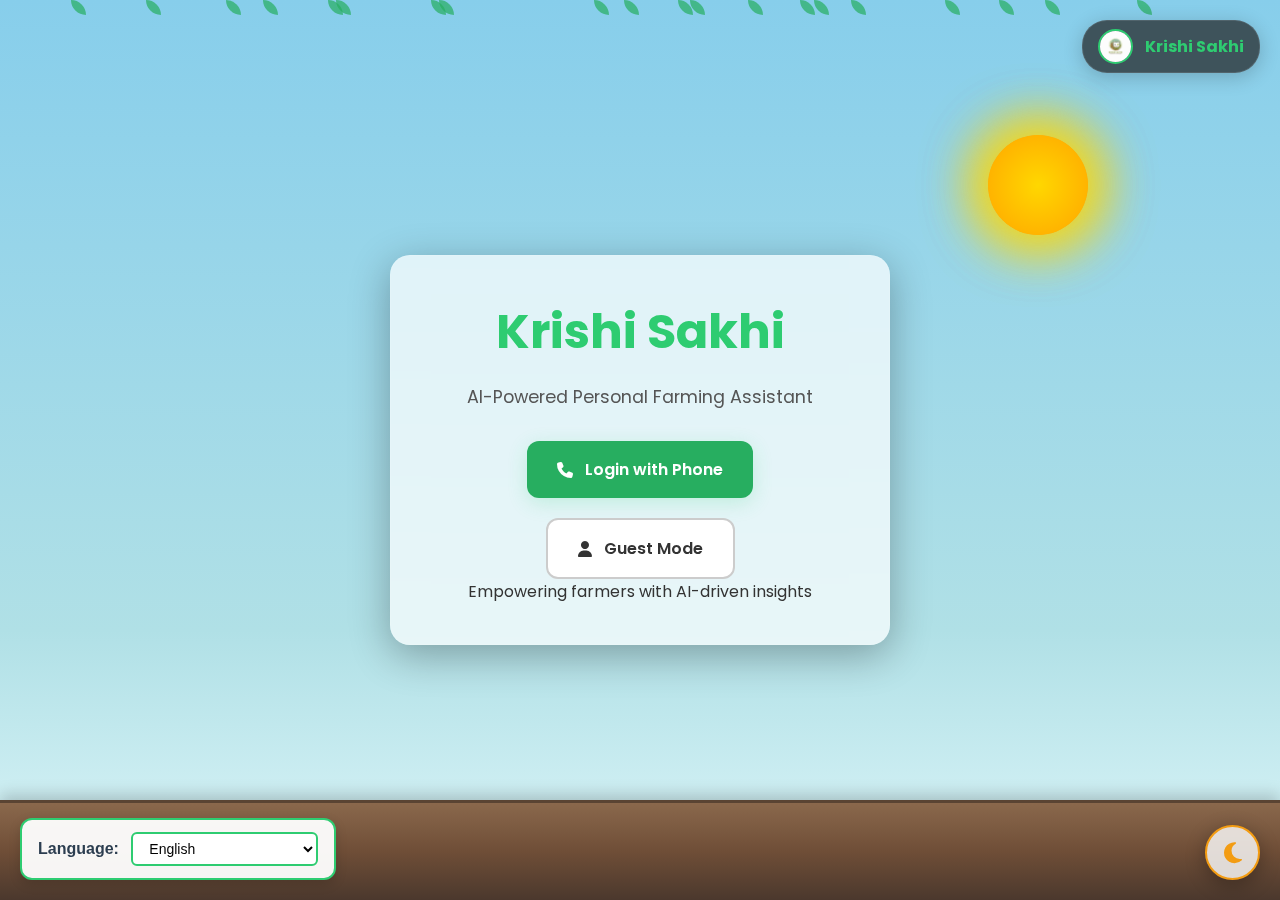
<file: farming project/index.html>
<!DOCTYPE html>
<html lang="en">
<head>
    <meta charset="UTF-8">
    <meta name="viewport" content="width=device-width, initial-scale=1.0">
    <title>Krishi Sakhi - AI Farming Assistant</title>
    <link rel="stylesheet" href="https://cdnjs.cloudflare.com/ajax/libs/font-awesome/6.4.0/css/all.min.css">
    <link rel="stylesheet" href="style.css">
</head>
<body>
    <div class="background-animations">
        <div class="sun"></div>
        <div class="moon"></div>
        <div class="clouds-container" id="cloudsContainer"></div>
        <div class="leaf-container" id="leafContainer"></div>
        <div class="soil-ground"></div>
        <div class="tractor-container">
            <div class="tractor">
                <div class="tractor-body"></div>
                <div class="tractor-wheel front-wheel"></div>
                <div class="tractor-wheel back-wheel"></div>
                <div class="exhaust-pipe"></div>
                <div class="exhaust-smoke"></div>
            </div>
        </div>
        <div class="grass-container" id="grassContainer"></div>
    </div>

    <div class="toast" id="toast"></div>
    <div class="back-button" id="backButton" onclick="goBack()"><i class="fas fa-arrow-left"></i></div>
    <div id="dayNightToggle" onclick="toggleDayNight()">
        <i class="fas fa-moon"></i> 
    </div>
    
    <!-- Enhanced Language Selector -->
    <div id="languageSelector" style="position: fixed; bottom: 20px; left: 20px; z-index: 1000; background: rgba(255,255,255,0.95); padding: 12px 16px; border-radius: 12px; font-family: 'Arial', sans-serif; box-shadow: 0 4px 12px rgba(0,0,0,0.15); border: 2px solid #2ecc71;">
        <label for="langSelect" style="font-weight: 600; color: #2c3e50; margin-right: 8px;" data-translate="language_label">Language:</label>
        <select id="langSelect" style="padding: 6px 12px; border: 2px solid #2ecc71; border-radius: 6px; background: white; font-size: 14px; cursor: pointer; outline: none;">
            <option value="en">English</option>
            <option value="hi">हिंदी (Hindi)</option>
            <option value="mr">मराठी (Marathi)</option>
            <option value="gu">ગુજરાતી (Gujarati)</option>
            <option value="ml">മലയാളം (Malayalam)</option>
        </select>
    </div>

    <div class="logo-container">
        <img src="assets/logo.jpg" alt="Krishi Sakhi Logo" class="logo">
        <span class="logo-text">Krishi Sakhi</span>
    </div>

    <div class="main-container">
        <div id="login-page" class="page active">
            <div class="login-content">
                <h1 class="main-title">
                    <span class="title-part">Krishi</span>
                    <span style="color: #2ecc71;" class="title-part">Sakhi</span>
                </h1>
                <p class="subtitle" data-translate="subtitle">AI-Powered Personal Farming Assistant</p>
                <div class="login-options">
                    <div class="login-option primary" onclick="showPage('phone')"><i class="fas fa-phone"></i><span data-translate="login_phone">Login with Phone</span></div>
                    <div class="login-option secondary" onclick="showHomePage()"><i class="fas fa-user"></i><span data-translate="guest_mode">Guest Mode</span></div>
                </div>
                <div class="footer-text"><p data-translate="footer_text">Empowering farmers with AI-driven insights</p></div>
            </div>
        </div>
        
        <div id="phone-page" class="page">
            <div class="form-content">
                <h2 class="page-title" data-translate="enter_phone">Enter Your Phone Number</h2>
                <p class="page-subtitle" data-translate="otp_message">We'll send you an OTP for verification</p>
                <div class="input-group">
                    <input type="tel" id="phone-input" data-translate-placeholder="phone_placeholder" placeholder="10-digit phone number" maxlength="10">
                    <div class="input-icon"><i class="fas fa-phone"></i></div>
                </div>
                <button class="primary-button" onclick="submitPhone()">
                    <span data-translate="send_otp">Send OTP</span><i class="fas fa-arrow-right"></i>
                </button>
            </div>
        </div>
        
        <div id="otp-page" class="page">
            <div class="form-content">
                <h2 class="page-title" data-translate="enter_code">Enter Verification Code</h2>
                <p class="page-subtitle" data-translate="code_message">Enter the 6-digit code sent to your phone</p>
                <div class="input-group">
                    <input type="text" id="otp-input" data-translate-placeholder="otp_placeholder" placeholder="6-digit OTP" maxlength="6">
                    <div class="input-icon"><i class="fas fa-shield-alt"></i></div>
                </div>
                <button class="primary-button" onclick="verifyOTP()">
                    <span data-translate="verify">Verify</span><i class="fas fa-check"></i>
                </button>
            </div>
        </div>
        
        <div id="profile-page" class="page">
            <div class="form-content">
                <h2 class="page-title" data-translate="setup_profile">Setup Your Farm Profile</h2>
                <p class="page-subtitle" data-translate="farm_details">Tell us about your farming details</p>
                <div class="form-grid">
                    <div class="input-group"><input type="text" id="farmer-name" data-translate-placeholder="your_name" placeholder="Your Name"><div class="input-icon"><i class="fas fa-user"></i></div></div>
                    <div class="input-group"><input type="text" id="farm-location" data-translate-placeholder="farm_location" placeholder="Farm Location"><div class="input-icon"><i class="fas fa-map-marker-alt"></i></div></div>
                    <div class="input-group"><input type="number" id="land-size" data-translate-placeholder="land_size" placeholder="Land Size (acres)"><div class="input-icon"><i class="fas fa-chart-area"></i></div></div>
                    <div class="input-group">
                        <select id="crop-type">
                            <option value="" data-translate="select_crop">Select Primary Crop</option>
                            <option value="Paddy" data-translate="paddy">Paddy</option>
                            <option value="Coconut" data-translate="coconut">Coconut</option>
                            <option value="Vegetables" data-translate="vegetables">Vegetables</option>
                        </select>
                        <div class="input-icon"><i class="fas fa-leaf"></i></div>
                    </div>
                    <div class="input-group">
                        <select id="soil-type">
                            <option value="" data-translate="select_soil">Select Soil Type</option>
                            <option value="Loamy" data-translate="loamy">Loamy</option>
                            <option value="Sandy" data-translate="sandy">Sandy</option>
                            <option value="Clay" data-translate="clay">Clay</option>
                        </select>
                        <div class="input-icon"><i class="fas fa-mountain"></i></div>
                    </div>
                    <div class="input-group">
                        <select id="irrigation-type">
                            <option value="" data-translate="select_irrigation">Select Irrigation Type</option>
                            <option value="Drip" data-translate="drip">Drip Irrigation</option>
                            <option value="Sprinkler" data-translate="sprinkler">Sprinkler</option>
                            <option value="Rainfed" data-translate="rainfed">Rain-fed</option>
                        </select>
                        <div class="input-icon"><i class="fas fa-tint"></i></div>
                    </div>
                </div>
                <button class="primary-button" onclick="submitProfile()">
                    <span data-translate="complete_setup">Complete Setup</span><i class="fas fa-check-circle"></i>
                </button>
            </div>
        </div>
        
        <div id="home-page" class="page">
             <div class="dashboard-content">
                <div class="dashboard-header">
                    <div class="weather-card">
                        <div class="weather-icon"><i class="fas fa-cloud-sun"></i></div>
                        <div class="weather-info">
                            <span class="temperature">28°C</span>
                            <span class="weather-desc" data-translate="partly_cloudy">Partly Cloudy</span>
                        </div>
                    </div>
                    <div class="farmer-profile">
                        <div class="profile-avatar"><i class="fas fa-user-circle"></i></div>
                        <div class="profile-info">
                            <h3 id="farmer-name-display">Guest User</h3>
                            <p id="farm-location-display">Kerala, India</p>
                        </div>
                    </div>
                </div>
                
                <div class="stats-grid">
                    <div class="stat-card">
                        <div class="stat-card-container">
                            <div class="stat-value">75</div>
                            <div class="progress-circle" style="--p:75; --c:#2ecc71;"></div>
                        </div>
                        <div class="stat-label" data-translate="ai_queries">AI Queries Used</div>
                    </div>
                    <div class="stat-card">
                        <div class="stat-card-container">
                            <div class="stat-value">12</div>
                            <div class="progress-circle" style="--p:40; --c:#e67e22;"></div>
                        </div>
                        <div class="stat-label" data-translate="alerts_month">Alerts This Month</div>
                    </div>
                    <div class="stat-card">
                        <div class="stat-card-container">
                            <div class="stat-value">92%</div>
                            <div class="progress-circle" style="--p:92; --c:#3498db;"></div>
                        </div>
                        <div class="stat-label" data-translate="soil_moisture">Soil Moisture</div>
                    </div>
                </div>
                
                <div class="widget smart-assistant-widget">
                    <div class="widget-header">
                        <i class="fas fa-tasks"></i>
                        <h3 data-translate="top_tasks">Today's Top 3 Tasks</h3>
                    </div>
                    <div class="widget-body">
                        <div class="task-item">
                            <div class="task-icon">🛰️</div>
                            <div class="task-details">
                                <h4 data-translate="task1_title">Inspect Northwest Field Corner.</h4>
                                <p data-translate="task1_desc">Satellite data shows potential water stress.</p>
                            </div>
                        </div>
                        <div class="task-item">
                            <div class="task-icon">☀️</div>
                            <div class="task-details">
                                <h4 data-translate="task2_title">Apply Fertilizer Today.</h4>
                                <p data-translate="task2_desc">Soil is dry and no rain is forecast for 48 hours.</p>
                            </div>
                        </div>
                        <div class="task-item">
                            <div class="task-icon">📈</div>
                            <div class="task-details">
                                <h4 data-translate="task3_title">Harvest Brinjal.</h4>
                                <p data-translate="task3_desc">Prices at the market are up 7% this week.</p>
                            </div>
                        </div>
                    </div>
                </div>
                
                <div class="features-grid">
                    <div class="feature-card weather-card-feature" onclick="showPage('weather')">
                        <div class="feature-icon"><i class="fas fa-cloud-sun"></i></div>
                        <h3 data-translate="weather">Weather</h3>
                        <p data-translate="weather_desc">Current & forecast</p>
                    </div>
                    <div class="feature-card" onclick="showPage('activity')">
                        <div class="feature-icon"><i class="fas fa-chart-line"></i></div>
                        <h3 data-translate="activity_logs">Activity Logs</h3>
                        <p data-translate="activity_desc">Track your activities</p>
                    </div>
                    <div class="feature-card" onclick="showPage('insights')">
                        <div class="feature-icon"><i class="fas fa-brain"></i></div>
                        <h3 data-translate="ai_insights">AI Insights</h3>
                        <p data-translate="insights_desc">Personalized recommendations</p>
                    </div>
                    <div class="feature-card yield-card" onclick="showPage('yield')">
                        <div class="feature-icon"><i class="fas fa-chart-pie"></i></div>
                        <h3 data-translate="yield_prediction">Yield Prediction</h3>
                        <p data-translate="yield_desc">Forecast harvest & needs</p>
                    </div>
                    <div class="feature-card" onclick="showPage('soil')">
                        <div class="feature-icon"><i class="fas fa-seedling"></i></div>
                        <h3 data-translate="soil_type">Soil Type</h3>
                        <p data-translate="soil_desc">Analysis & recommendations</p>
                    </div>
                    <div class="feature-card" onclick="showPage('irrigation')">
                        <div class="feature-icon"><i class="fas fa-tint"></i></div>
                        <h3 data-translate="irrigation">Irrigation</h3>
                        <p data-translate="irrigation_desc">Water management system</p>
                    </div>
                    <div class="feature-card chat-card" onclick="showPage('chat')">
                        <div class="feature-icon"><i class="fas fa-comments"></i></div>
                        <h3 data-translate="chat_ai">Chat with AI</h3>
                        <p data-translate="chat_desc">Ask questions, get answers</p>
                    </div>
                    <div class="feature-card" onclick="showPage('reminders')">
                        <div class="feature-icon"><i class="fas fa-bell"></i></div>
                        <h3 data-translate="reminders">Reminders & Alerts</h3>
                        <p data-translate="reminders_desc">Never miss important tasks</p>
                    </div>
                </div>
             </div>
        </div>
        
        <div id="chat-page" class="page">
            <div class="chat-container">
                <div class="chat-header">
                    <div class="chat-title">
                        <i class="fas fa-robot"></i>
                        <span data-translate="chat_title">Chat with Krishi Sakhi</span>
                    </div>
                    <div class="chat-status">
                        <span class="status-dot"></span>
                        <span data-translate="online">Online</span>
                    </div>
                </div>
                <div class="chat-messages" id="chatMessages">
                    <div class="message bot-message">
                        <div class="message-avatar"><i class="fas fa-robot"></i></div>
                        <div class="message-content">
                            <p data-translate="chat_welcome">Hello! I'm your Krishi Sakhi. How can I help you today?</p>
                        </div>
                        <div class="message-time" data-translate="just_now">Just now</div>
                    </div>
                </div>
                <div class="chat-input-section">
                    <div class="chat-input-container">
                        <input type="text" id="chatInput" data-translate-placeholder="chat_placeholder" placeholder="Type your message here...">
                        <button class="voice-button" onclick="startVoiceInput()"><i class="fas fa-microphone"></i></button>
                        <button class="send-button" onclick="sendMessage()"><i class="fas fa-paper-plane"></i></button>
                    </div>
                </div>
            </div>
        </div>
        
        <div id="activity-page" class="page">
            <div class="page-content">
                <div class="inner-page-content">
                    <h2 class="page-title" data-translate="activity_logs">Activity Logs</h2>
                    <p class="page-subtitle" data-translate="activity_record">A record of your recent farming activities.</p>
                    <ul class="activity-list">
                        <li class="activity-item">
                            <i class="fas fa-seedling"></i>
                            <div class="activity-details">
                                <h4 data-translate="planted_seeds">Planted Paddy Seeds</h4>
                                <p>September 1, 2025</p>
                            </div>
                        </li>
                        <li class="activity-item">
                            <i class="fas fa-vial"></i>
                            <div class="activity-details">
                                <h4 data-translate="applied_fertilizer">Applied Fertilizer</h4>
                                <p>August 28, 2025</p>
                            </div>
                        </li>
                        <li class="activity-item">
                            <i class="fas fa-tint"></i>
                            <div class="activity-details">
                                <h4 data-translate="irrigated_field">Irrigated Field 2</h4>
                                <p>August 25, 2025</p>
                            </div>
                        </li>
                        <li class="activity-item">
                            <i class="fas fa-bug"></i>
                            <div class="activity-details">
                                <h4 data-translate="pest_control">Pest Control Spray</h4>
                                <p>August 22, 2025</p>
                            </div>
                        </li>
                    </ul>
                </div>
            </div>
        </div>
        
        <div id="weather-page" class="page">
            <div class="page-content">
                <div class="inner-page-content">
                    <h2 class="page-title" data-translate="weather_forecast">Weather Forecast</h2>
                    <p class="page-subtitle" data-translate="forecast_desc">7-Day outlook for your farm location.</p>
                    <div class="forecast-grid">
                        <div class="forecast-day">
                            <h5 data-translate="today">Today</h5>
                            <i class="fas fa-cloud-sun-rain"></i>
                            <p>29°C</p>
                        </div>
                        <div class="forecast-day">
                            <h5 data-translate="thu">Thu</h5>
                            <i class="fas fa-cloud-showers-heavy"></i>
                            <p>27°C</p>
                        </div>
                        <div class="forecast-day">
                            <h5 data-translate="fri">Fri</h5>
                            <i class="fas fa-cloud"></i>
                            <p>28°C</p>
                        </div>
                        <div class="forecast-day">
                            <h5 data-translate="sat">Sat</h5>
                            <i class="fas fa-sun"></i>
                            <p>31°C</p>
                        </div>
                        <div class="forecast-day">
                            <h5 data-translate="sun">Sun</h5>
                            <i class="fas fa-sun"></i>
                            <p>32°C</p>
                        </div>
                        <div class="forecast-day">
                            <h5 data-translate="mon">Mon</h5>
                            <i class="fas fa-cloud-sun"></i>
                            <p>30°C</p>
                        </div>
                        <div class="forecast-day">
                            <h5 data-translate="tue">Tue</h5>
                            <i class="fas fa-bolt"></i>
                            <p>28°C</p>
                        </div>
                    </div>
                </div>
            </div>
        </div>
        
        <div id="insights-page" class="page">
            <div class="page-content">
                <div class="inner-page-content">
                    <h2 class="page-title" data-translate="ai_insights">AI Insights</h2>
                    <p class="page-subtitle" data-translate="coming_soon">Content coming soon.</p>
                </div>
            </div>
        </div>
        
        <div id="yield-page" class="page">
            <div class="page-content">
                <div class="inner-page-content">
                    <h2 class="page-title" data-translate="yield_prediction">Yield Prediction</h2>
                    <p class="page-subtitle" data-translate="coming_soon">Content coming soon.</p>
                </div>
            </div>
        </div>
        
        <div id="soil-page" class="page">
            <div class="page-content">
                <div class="inner-page-content">
                    <h2 class="page-title" data-translate="soil_analysis">Soil Analysis</h2>
                    <p class="page-subtitle" data-translate="coming_soon">Content coming soon.</p>
                </div>
            </div>
        </div>
        
        <div id="irrigation-page" class="page">
            <div class="page-content">
                <div class="inner-page-content">
                    <h2 class="page-title" data-translate="irrigation_management">Irrigation Management</h2>
                    <p class="page-subtitle" data-translate="coming_soon">Content coming soon.</p>
                </div>
            </div>
        </div>
        
        <div id="reminders-page" class="page">
            <div class="page-content">
                <div class="inner-page-content">
                    <h2 class="page-title" data-translate="reminders">Reminders & Alerts</h2>
                    <p class="page-subtitle" data-translate="coming_soon">Content coming soon.</p>
                </div>
            </div>
        </div>
    </div>  
    
    

    <script>
        // Translation data
        const translations = {
            en: {
                language_label: "Language:",
                subtitle: "AI-Powered Personal Farming Assistant",
                login_phone: "Login with Phone",
                guest_mode: "Guest Mode",
                footer_text: "Empowering farmers with AI-driven insights",
                enter_phone: "Enter Your Phone Number",
                otp_message: "We'll send you an OTP for verification",
                phone_placeholder: "10-digit phone number",
                send_otp: "Send OTP",
                enter_code: "Enter Verification Code",
                code_message: "Enter the 6-digit code sent to your phone",
                otp_placeholder: "6-digit OTP",
                verify: "Verify",
                setup_profile: "Setup Your Farm Profile",
                farm_details: "Tell us about your farming details",
                your_name: "Your Name",
                farm_location: "Farm Location",
                land_size: "Land Size (acres)",
                select_crop: "Select Primary Crop",
                paddy: "Paddy",
                coconut: "Coconut",
                vegetables: "Vegetables",
                select_soil: "Select Soil Type",
                loamy: "Loamy",
                sandy: "Sandy",
                clay: "Clay",
                select_irrigation: "Select Irrigation Type",
                drip: "Drip Irrigation",
                sprinkler: "Sprinkler",
                rainfed: "Rain-fed",
                complete_setup: "Complete Setup",
                partly_cloudy: "Partly Cloudy",
                ai_queries: "AI Queries Used",
                alerts_month: "Alerts This Month",
                soil_moisture: "Soil Moisture",
                top_tasks: "Today's Top 3 Tasks",
                task1_title: "Inspect Northwest Field Corner.",
                task1_desc: "Satellite data shows potential water stress.",
                task2_title: "Apply Fertilizer Today.",
                task2_desc: "Soil is dry and no rain is forecast for 48 hours.",
                task3_title: "Harvest Brinjal.",
                task3_desc: "Prices at the market are up 7% this week.",
                weather: "Weather",
                weather_desc: "Current & forecast",
                activity_logs: "Activity Logs",
                activity_desc: "Track your activities",
                ai_insights: "AI Insights",
                insights_desc: "Personalized recommendations",
                yield_prediction: "Yield Prediction",
                yield_desc: "Forecast harvest & needs",
                soil_type: "Soil Type",
                soil_desc: "Analysis & recommendations",
                irrigation: "Irrigation",
                irrigation_desc: "Water management system",
                chat_ai: "Chat with AI",
                chat_desc: "Ask questions, get answers",
                reminders: "Reminders & Alerts",
                reminders_desc: "Never miss important tasks",
                chat_title: "Chat with Krishi Sakhi",
                online: "Online",
                chat_welcome: "Hello! I'm your Krishi Sakhi. How can I help you today?",
                just_now: "Just now",
                chat_placeholder: "Type your message here...",
                activity_record: "A record of your recent farming activities.",
                planted_seeds: "Planted Paddy Seeds",
                applied_fertilizer: "Applied Fertilizer",
                irrigated_field: "Irrigated Field 2",
                pest_control: "Pest Control Spray",
                weather_forecast: "Weather Forecast",
                forecast_desc: "7-Day outlook for your farm location.",
                today: "Today",
                thu: "Thu",
                fri: "Fri",
                sat: "Sat",
                sun: "Sun",
                mon: "Mon",
                tue: "Tue",
                soil_analysis: "Soil Analysis",
                irrigation_management: "Irrigation Management",
                coming_soon: "Content coming soon."
            },
            hi: {
                language_label: "भाषा:",
                subtitle: "एआई-संचालित व्यक्तिगत कृषि सहायक",
                login_phone: "फोन से लॉगिन करें",
                guest_mode: "अतिथि मोड",
                footer_text: "एआई-संचालित अंतर्दृष्टि के साथ किसानों को सशक्त बनाना",
                enter_phone: "अपना फोन नंबर दर्ज करें",
                otp_message: "हम आपको सत्यापन के लिए एक ओटीपी भेजेंगे",
                phone_placeholder: "10-अंकीय फोन नंबर",
                send_otp: "ओटीपी भेजें",
                enter_code: "सत्यापन कोड दर्ज करें",
                code_message: "अपने फोन पर भेजा गया 6-अंकीय कोड दर्ज करें",
                otp_placeholder: "6-अंकीय ओटीपी",
                verify: "सत्यापित करें",
                setup_profile: "अपनी खेती प्रोफाइल सेट करें",
                farm_details: "हमें अपनी खेती के विवरण के बारे में बताएं",
                your_name: "आपका नाम",
                farm_location: "खेत स्थान",
                land_size: "भूमि का आकार (एकड़)",
                select_crop: "प्राथमिक फसल चुनें",
                paddy: "धान",
                coconut: "नारियल",
                vegetables: "सब्जियां",
                select_soil: "मिट्टी का प्रकार चुनें",
                loamy: "दोमट",
                sandy: "रेतीली",
                clay: "चिकनी मिट्टी",
                select_irrigation: "सिंचाई प्रकार चुनें",
                drip: "ड्रिप सिंचाई",
                sprinkler: "छिड़काव",
                rainfed: "वर्षा आधारित",
                complete_setup: "सेटअप पूरा करें",
                partly_cloudy: "आंशिक रूप से बादल",
                ai_queries: "एआई क्वेरी उपयोग",
                alerts_month: "इस महीने अलर्ट",
                soil_moisture: "मिट्टी की नमी",
                top_tasks: "आज के शीर्ष 3 कार्य",
                task1_title: "उत्तर-पश्चिम खेत कोने का निरीक्षण करें।",
                task1_desc: "उपग्रह डेटा संभावित जल तनाव दिखाता है。",
                task2_title: "आज उर्वरक डालें।",
                task2_desc: "मिट्टी सूखी है और 48 घंटों तक बारिश की संभावना नहीं है。",
                task3_title: "बैंगन की कटाई करें。",
                task3_desc: "बाजार में कीमतें इस सप्ताह 7% बढ़ी हैं。",
                weather: "मौसम",
                weather_desc: "वर्तमान और पूर्वानुमान",
                activity_logs: "गतिविधि लॉग",
                activity_desc: "अपनी गतिविधियों को ट्रैक करें",
                ai_insights: "एआई अंतर्दृष्टि",
                insights_desc: "व्यक्तिगत सिफारिशें",
                yield_prediction: "उत्पादन पूर्वानुमान",
                yield_desc: "फसल और जरूरतों का पूर्वानुमान",
                soil_type: "मिट्टी का प्रकार",
                soil_desc: "विश्लेषण और सिफारिशें",
                irrigation: "सिंचाई",
                irrigation_desc: "जल प्रबंधन प्रणाली",
                chat_ai: "एआई के साथ चैट करें",
                chat_desc: "प्रश्न पूछें, उत्तर पाएं",
                reminders: "अनुस्मारक और अलर्ट",
                reminders_desc: "महत्वपूर्ण कार्य कभी न चूकें",
                chat_title: "कृषि सखी के साथ चैट करें",
                online: "ऑनलाइन",
                chat_welcome: "नमस्ते! मैं आपकी कृषि सखी हूं। आज मैं आपकी कैसे मदद कर सकती हूं?",
                just_now: "अभी",
                chat_placeholder: "यहां अपना संदेश टाइप करें...",
                activity_record: "आपकी हाल की कृषि गतिविधियों का रिकॉर्ड।",
                planted_seeds: "धान के बीज बोए",
                applied_fertilizer: "उर्वरक डाला",
                irrigated_field: "खेत 2 की सिंचाई की",
                pest_control: "कीट नियंत्रण स्प्रे",
                weather_forecast: "मौसम पूर्वानुमान",
                forecast_desc: "आपके खेत स्थान के लिए 7-दिवस का दृष्टिकोण।",
                today: "आज",
                thu: "गुरु",
                fri: "शुक्र",
                sat: "शनि",
                sun: "रवि",
                mon: "सोम",
                tue: "मंगल",
                soil_analysis: "मिट्टी विश्लेषण",
                irrigation_management: "सिंचाई प्रबंधन",
                coming_soon: "सामग्री जल्द आ रही है।"
            },
            mr: {
                language_label: "भाषा:",
                subtitle: "एआय-चालित वैयक्तिक शेती सहाय्यक",
                login_phone: "फोनने लॉगिन करा",
                guest_mode: "पाहुणा मोड",
                footer_text: "एआय-चालित अंतर्दृष्टीसह शेतकऱ्यांना सक्षम करणे",
                enter_phone: "तुमचा फोन नंबर टाका",
                otp_message: "आम्ही तुम्हाला सत्यापनासाठी एक ओटीपी पाठवू",
                phone_placeholder: "10-अंकी फोन नंबर",
                send_otp: "ओटीपी पाठवा",
                enter_code: "सत्यापन कोड टाका",
                code_message: "तुमच्या फोनवर पाठवलेला 6-अंकी कोड टाका",
                otp_placeholder: "6-अंकी ओटीपी",
                verify: "सत्यापित करा",
                setup_profile: "तुमची शेती प्रोफाइल सेट करा",
                farm_details: "तुमच्या शेतीच्या तपशीलांबद्दल सांगा",
                your_name: "तुमचे नाव",
                farm_location: "शेत स्थान",
                land_size: "जमिनीचा आकार (एकर)",
                select_crop: "प्राथमिक पीक निवडा",
                paddy: "भात",
                coconut: "नारळ",
                vegetables: "भाज्या",
                select_soil: "मातीचा प्रकार निवडा",
                loamy: "मुळमाती",
                sandy: "वालुकामय",
                clay: "चिकणमाती",
                select_irrigation: "सिंचन प्रकार निवडा",
                drip: "ड्रिप सिंचन",
                sprinkler: "फवारणी",
                rainfed: "पावसाळी",
                complete_setup: "सेटअप पूर्ण करा",
                partly_cloudy: "अंशतः ढगाळ",
                ai_queries: "एआय प्रश्न वापरले",
                alerts_month: "या महिन्यात अलर्ट",
                soil_moisture: "मातीतील ओलावा",
                top_tasks: "आजची टॉप 3 कामे",
                task1_title: "उत्तर-पश्चिम शेत कोपऱ्याचे निरीक्षण करा।",
                task1_desc: "उपग्रह डेटा संभाव्य पाणी तणाव दाखवतो।",
                task2_title: "आज खत घाला।",
                task2_desc: "माती कोरडी आहे आणि 48 तासांपर्यंत पाऊस नाही।",
                task3_title: "वांगी कापणी करा।",
                task3_desc: "बाजारात किमती या आठवड्यात 7% वाढल्या आहेत।",
                weather: "हवामान",
                weather_desc: "सध्याचे आणि अंदाज",
                activity_logs: "क्रियाकलाप लॉग",
                activity_desc: "तुमच्या क्रियाकलापांचा मागोवा घ्या",
                ai_insights: "एआय अंतर्दृष्टी",
                insights_desc: "वैयक्तिक शिफारसी",
                yield_prediction: "उत्पादन अंदाज",
                yield_desc: "कापणी आणि गरजांचा अंदाज",
                soil_type: "मातीचा प्रकार",
                soil_desc: "विश्लेषण आणि शिफारसी",
                irrigation: "सिंचन",
                irrigation_desc: "पाणी व्यवस्थापन प्रणाली",
                chat_ai: "एआयशी गप्पा मारा",
                chat_desc: "प्रश्न विचारा, उत्तरे मिळवा",
                reminders: "स्मरणपत्रे आणि अलर्ट",
                reminders_desc: "महत्वाची कामे कधीही चुकवू नका",
                chat_title: "कृषी सखीशी गप्पा मारा",
                online: "ऑनलाइन",
                chat_welcome: "नमस्कार! मी तुमची कृषी सखी आहे. आज मी तुमची कशी मदत करू शकते?",
                just_now: "आत्ताच",
                chat_placeholder: "तुमचा संदेश येथे टाइप करा...",
                activity_record: "तुमच्या अलीकडील शेती क्रियाकलापांची नोंद।",
                planted_seeds: "भाताची बियाणे लावली",
                applied_fertilizer: "खत घातले",
                irrigated_field: "शेत 2 चे सिंचन केले",
                pest_control: "कीड नियंत्रण फवारणी",
                weather_forecast: "हवामान अंदाज",
                forecast_desc: "तुमच्या शेत स्थानासाठी 7-दिवसांचा दृष्टिकोण।",
                today: "आज",
                thu: "गुरु",
                fri: "शुक्र",
                sat: "शनि",
                sun: "रवि",
                mon: "सोम",
                tue: "मंगळ",
                soil_analysis: "माती विश्लेषण",
                irrigation_management: "सिंचन व्यवस्थापन",
                coming_soon: "सामग्री लवकरच येत आहे।"
            },
            gu: {
                language_label: "ભાષા:",
                subtitle: "એઆઈ-સંચાલિત વ્યક્તિગત ખેતી સહાયક",
                login_phone: "ફોન વડે લોગિન કરો",
                guest_mode: "ગેસ્ટ મોડ",
                footer_text: "એઆઈ-સંચાલિત અંતર્દૃષ્ટિ સાથે ખેડૂતોને સશક્ત બનાવવું",
                enter_phone: "તમારો ફોન નંબર દાખલ કરો",
                otp_message: "અમે તમને ચકાસણી માટે એક ઓટીપી મોકલીશું",
                phone_placeholder: "10-અંકનો ફોન નંબર",
                send_otp: "ઓટીપી મોકલો",
                enter_code: "ચકાસણી કોડ દાખલ કરો",
                code_message: "તમારા ફોન પર મોકલાયેલો 6-અંકનો કોડ દાખલ કરો",
                otp_placeholder: "6-અંકનો ઓટीપી",
                verify: "ચકાસો",
                setup_profile: "તમારી ખેતીની પ્રોફાઇલ સેટ કરો",
                farm_details: "તમારી ખેતીની વિગતો વિશે જણાવો",
                your_name: "તમારું નામ",
                farm_location: "ખેત સ્થાન",
                land_size: "જમીનનું કદ (એકર)",
                select_crop: "પ્રાથમિક પાક પસંદ કરો",
                paddy: "ચોખા",
                coconut: "નારિયેળ",
                vegetables: "શાકભાજી",
                select_soil: "માટીનો પ્રકાર પસંદ કરો",
                loamy: "લोમી",
                sandy: "રેતાળ",
                clay: "માટીની",
                select_irrigation: "સિંચાઈનો પ્રકાર પસંદ કરો",
                drip: "ડ્રિપ સિંચાઈ",
                sprinkler: "છંટકાવ",
                rainfed: "વરસાદી",
                complete_setup: "સેટઅપ પૂર્ણ કરો",
                partly_cloudy: "આંશિક વાદળછાયું",
                ai_queries: "એઆઈ પ્રશ્નો વપરાયા",
                alerts_month: "આ મહિને એલર્ટ્સ",
                soil_moisture: "मાટીની ભેજ",
                top_tasks: "આજના ટોપ 3 કાર્યો",
                task1_title: "ઉત્તર-પશ્ચિમ ખેતરના ખૂણાની તપાસ કરો।",
                task1_desc: "સેટેલાઇટ ડેટા સંભવિત પાણીના તણાવ દર્શાવે છે।",
                task2_title: "આજે ખાતર નાખો।",
                task2_desc: "માટી સૂકી છે અને 48 કલાક સુધી વરસાદની આગાહી નથી।",
                task3_title: "રીંગણની કાપણી કરો।",
                task3_desc: "બજારમાં ભાવ આ અઠવાડિયે 7% વધ્યા છે।",
                weather: "હવામાન",
                weather_desc: "વર્તમાન અને આગાહી",
                activity_logs: "પ્રવૃત્તિ લોગ્સ",
                activity_desc: "તમારી પ્રવૃત્તિઓને ટ્રેક કરો",
                ai_insights: "એઆઈ અંતર્દૃષ્ટિ",
                insights_desc: "વ્યક્તિગત ભલામણો",
                yield_prediction: "ઉत્પાદન આગાહી",
                yield_desc: "કાપણી અને જરૂરિયાતોની આગાહી",
                soil_type: "માટીનો પ્રકાર",
                soil_desc: "વિશ્લેષણ અને ભલામણો",
                irrigation: "સિંચાઈ",
                irrigation_desc: "પાણી વ્યવસ્થાપન પ્રણાલી",
                chat_ai: "એઆઈ સાથે ચેટ કરો",
                chat_desc: "પ્રશ્નો पૂછો, જવાબો मેળવો",
                reminders: "રિમાઇન્ડર્સ અને એલર્ટ્સ",
                reminders_desc: "મહત્વપૂર્ણ કાર્યો ક્યારેય ચૂકશો નહીં",
                chat_title: "કૃષિ સખી સાથે ચેટ કરો",
                online: "ઓનલાઇન",
                chat_welcome: "નમસ્તે! હું તમારી કૃષિ સખી છું. આજે હું તમારી કેવી રીતે મદદ કરી શકું?",
                just_now: "હમણાં જ",
                chat_placeholder: "અહીં તમારો સંદેશ ટાઇપ કરો...",
                activity_record: "તમારી તાજેતરની ખેતી પ્રવૃત્તિઓનો રેકોર્ડ।",
                planted_seeds: "ચોખાના બીજ વાવ્યા",
                applied_fertilizer: "ખાતર નાખ્યું",
                irrigated_field: "ખેતર 2 ને સિંચાઈ આપી",
                pest_control: "કીડક નિયંત્રણ છંટકાવ",
                weather_forecast: "હવામાન આગાહી",
                forecast_desc: "તમારા ખેત સ્થાન માટે 7-દિવસનો દૃષ્ટિકોણ।",
                today: "આજે",
                thu: "ગુરુ",
                fri: "શુક્ર",
                sat: "શનિ",
                sun: "રવિ",
                mon: "સોમ",
                tue: "મંગળ",
                soil_analysis: "માટી વિશ્લેષણ",
                irrigation_management: "સિંચાઈ વ્યવસ્થાપન",
                coming_soon: "સામગ્રી ટૂંક સમયમાં આવશે।"
            },
            ml: {
                language_label: "ഭാഷ:",
                subtitle: "എഐ-പവർഡ് വ്യക്തിഗത കൃഷി സഹായി",
                login_phone: "ഫോൺ ഉപയോഗിച്ച് ലോഗിൻ ചെയ്യുക",
                guest_mode: "ഗസ്റ്റ് മോഡ്",
                footer_text: "എഐ-ഡ്രിവൻ ഇൻസൈറ്റുകൾ ഉപയോഗിച്ച് കർഷകരെ ശാക്തീകരിക്കുന്നു",
                enter_phone: "നിങ്ങളുടെ ഫോൺ നമ്പർ നൽകുക",
                otp_message: "സ്ഥിരീകരണത്തിനായി ഞങ്ങൾ നിങ്ങൾക്ക് ഒരു ഒടിപി അയയ്ക്കും",
                phone_placeholder: "10-അക്ക ഫോൺ നമ്പർ",
                send_otp: "ഒടിപി അയയ്ക്കുക",
                enter_code: "സ്ഥിരീകരണ കോഡ് നൽകുക",
                code_message: "നിങ്ങളുടെ ഫോണിലേക്ക് അയച്ച 6-അക്ക കോഡ് നൽകുക",
                otp_placeholder: "6-അക്ക ഒടിപി",
                verify: "സ്ഥിരീകരിക്കുക",
                setup_profile: "നിങ്ങളുടെ കൃഷി പ്രൊഫൈൽ സജ്ജീകരിക്കുക",
                farm_details: "നിങ്ങളുടെ കൃഷി വിശദാംശങ്ങളെ കുറിച്ച് പറയുക",
                your_name: "നിങ്ങളുടെ പേര്",
                farm_location: "കൃഷിയിടത്തിന്റെ സ്ഥലം",
                land_size: "ഭൂമിയുടെ വലുപ്പം (ഏക്കർ)",
                select_crop: "പ്രാഥമിക വിള തിരഞ്ഞെടുക്കുക",
                paddy: "നെല്ല്",
                coconut: "തെങ്ങ്",
                vegetables: "പച്ചക്കറികൾ",
                select_soil: "മണ്ണിന്റെ തരം തിരഞ്ഞെടുക്കുക",
                loamy: "കളിമണ്ണ്",
                sandy: "മണൽ മണ്ണ്",
                clay: "കളിമണ്ണ്",
                select_irrigation: "ജലസേചന തരം തിരഞ്ഞെടുക്കുക",
                drip: "ഡ്രിപ് ജലസേചനം",
                sprinkler: "സ്പ്രിംക്ലർ",
                rainfed: "മഴ-ആശ്രിത",
                complete_setup: "സജ്ജീകരണം പൂർത്തിയാക്കുക",
                partly_cloudy: "ഭാഗികമായി മേഘാവൃതം",
                ai_queries: "എഐ ചോദ്യങ്ങൾ ഉപയോഗിച്ചു",
                alerts_month: "ഈ മാസത്തെ അലേർട്ടുകൾ",
                soil_moisture: "മണ്ണിലെ ഈർപ്പം",
                top_tasks: "ഇന്നത്തെ മുൻ 3 കാര്യങ്ങൾ",
                task1_title: "വടക്ക്-പടിഞ്ഞാറൻ വയൽ കോർണർ പരിശോധിക്കുക.",
                task1_desc: "സാറ്റലൈറ്റ് ഡാറ്റ സാധ്യമായ ജല സമ്മർദ്ദം കാണിക്കുന്നു.",
                task2_title: "ഇന്ന് രാസവള പ്രയോഗിക്കുക.",
                task2_desc: "മണ്ണ് വരണ്ടതാണ്, 48 മണിക്കൂർ മഴയില്ല.",
                task3_title: "വഴുതന വിളവെടുക്കുക.",
                task3_desc: "ഈ ആഴ്ച മാർക്കറ്റിൽ വില 7% ഉയർന്നു.",
                weather: "കാലാവസ്ഥ",
                weather_desc: "നിലവിലുള്ളതും പ്രവചനവും",
                activity_logs: "പ്രവർത്തന രേഖകൾ",
                activity_desc: "നിങ്ങളുടെ പ്രവർത്തനങ്ങൾ ട്രാക്ക് ചെയ്യുക",
                ai_insights: "എഐ ഇൻസൈറ്റുകൾ",
                insights_desc: "വ്യക്തിഗത ശുപാർശകൾ",
                yield_prediction: "വിള പ്രവചനം",
                yield_desc: "വിളവെടുപ്പും ആവശ്യങ്ങളും പ്രവചിക്കുക",
                soil_type: "മണ്ണിന്റെ തരം",
                soil_desc: "വിശകലനവും ശുപാർശകളും",
                irrigation: "ജലസേചനം",
                irrigation_desc: "ജല പരിപാലന സംവിധാനം",
                chat_ai: "എഐയുമായി ചാറ്റ് ചെയ്യുക",
                chat_desc: "ചോദ്യങ്ങൾ ചോദിക്കുക, ഉത്തരങ്ങൾ നേടുക",
                reminders: "ഓർമ്മപ്പെടുത്തലുകളും അലേർട്ടുകളും",
                reminders_desc: "പ്രധാനപ്പെട്ട കാര്യങ്ങൾ ഒരിക്കലും നഷ്ടപ്പെടുത്തരുത്",
                chat_title: "കൃഷി സഖിയുമായി ചാറ്റ് ചെയ്യുക",
                online: "ഓൺലൈൻ",
                chat_welcome: "ഹലോ! ഞാൻ നിങ്ങളുടെ കൃഷി സഖിയാണ്. ഇന്ന് എനിക്ക് എങ്ങനെ നിങ്ങളെ സഹായിക്കാനാകും?",
                just_now: "ഇപ്പോൾ",
                chat_placeholder: "നിങ്ങളുടെ സന്ദേശം ഇവിടെ ടൈപ് ചെയ്യുക...",
                activity_record: "നിങ്ങളുടെ സമീപകാല കൃഷി പ്രവർത്തനങ്ങളുടെ രേഖ.",
                planted_seeds: "നെൽ വിത്തുകൾ നട്ടു",
                applied_fertilizer: "രാസവള പ്രയോഗിച്ചു",
                irrigated_field: "വയൽ 2 ജലസേചനം ചെയ്തു",
                pest_control: "കീടനിയന്ത്രണ സ്പ്രേ",
                weather_forecast: "കാലാവസ്ഥാ പ്രവചനം",
                forecast_desc: "നിങ്ങളുടെ കൃഷിയിട സ്ഥലത്തിന്റെ 7-ദിവസത്തെ കാഴ്ചപ്പാട്.",
                today: "ഇന്ന്",
                thu: "വ്യാഴം",
                fri: "വെള്ളി",
                sat: "ശനി",
                sun: "ഞായർ",
                mon: "തിങ്കൾ",
                tue: "ചൊവ്വ",
                soil_analysis: "മണ്ണ് വിശകലനം",
                irrigation_management: "ജലസೇചന പरിപാലനം",
                coming_soon: "ഉള്ളടക്കം ഉടൻ വരുന്നു."
            }
        };

        // Current language
        let currentLanguage = 'en';

        // Original content stored for reference
        let originalContent = {};

        // Translation function
        function translatePage(language) {
            currentLanguage = language;
            const translation = translations[language];
            
            if (!translation) return;

            // Translate elements with data-translate attribute
            document.querySelectorAll('[data-translate]').forEach(element => {
                const key = element.getAttribute('data-translate');
                if (translation[key]) {
                    element.textContent = translation[key];
                }
            });

            // Translate placeholders
            document.querySelectorAll('[data-translate-placeholder]').forEach(element => {
                const key = element.getAttribute('data-translate-placeholder');
                if (translation[key]) {
                    element.placeholder = translation[key];
                }
            });

            // Update select options
            const selectElements = {
                'crop-type': {
                    '': 'select_crop',
                    'Paddy': 'paddy',
                    'Coconut': 'coconut',
                    'Vegetables': 'vegetables'
                },
                'soil-type': {
                    '': 'select_soil',
                    'Loamy': 'loamy',
                    'Sandy': 'sandy',
                    'Clay': 'clay'
                },
                'irrigation-type': {
                    '': 'select_irrigation',
                    'Drip': 'drip',
                    'Sprinkler': 'sprinkler',
                    'Rainfed': 'rainfed'
                }
            };

            Object.keys(selectElements).forEach(selectId => {
                const select = document.getElementById(selectId);
                if (select) {
                    const options = select.querySelectorAll('option');
                    options.forEach(option => {
                        const value = option.value;
                        const translationKey = selectElements[selectId][value];
                        if (translationKey && translation[translationKey]) {
                            option.textContent = translation[translationKey];
                        }
                    });
                }
            });

            // Save language preference (in a real app, you'd save this to localStorage or server)
            document.documentElement.lang = language === 'en' ? 'en' : language;
        }

        // Initialize language selector
        function initLanguageSelector() {
            const langSelect = document.getElementById('langSelect');
            if (langSelect) {
                langSelect.addEventListener('change', function() {
                    translatePage(this.value);
                    showToast(`Language changed to ${this.options[this.selectedIndex].text}`);
                });
            }
        }

        // --- EXISTING SCRIPT FUNCTIONS ---
        let currentPage = 'login', pageHistory = [], isDay = true, currentFarmerName = "Guest User", currentFarmLocation = "Kerala, India";
        
        function createLeaves() { 
            const c = document.getElementById('leafContainer'); 
            if (!c) return; 
            for (let i = 0; i < 20; i++) { 
                const l = document.createElement('div'); 
                l.className = 'leaf'; 
                l.style.left = Math.random() * 100 + 'vw'; 
                l.style.animationDelay = Math.random() * 15 + 's'; 
                l.style.animationDuration = 5 + Math.random() * 8 + 's'; 
                c.appendChild(l); 
            } 
        }
        
        function createClouds() { 
            const c = document.querySelector('.clouds-container'); 
            if (!c) return; 
            for (let i = 1; i <= 2; i++) { 
                const d = document.createElement('div'); 
                d.className = `cloud cloud${i}`; 
                d.innerHTML = `<div class="cloud-part cloud-part1"></div><div class="cloud-part cloud-part2"></div><div class="cloud-part cloud-part3"></div>`; 
                c.appendChild(d); 
            } 
        }
        
        function createRain() { 
            const c = document.createElement('div'); 
            c.id = 'rain-container'; 
            c.className = 'rain-drops'; 
            document.querySelector('.background-animations').appendChild(c); 
            for (let i = 0; i < 80; i++) { 
                const d = document.createElement('div'); 
                d.className = 'rain-drop'; 
                d.style.left = Math.random() * 100 + 'vw'; 
                d.style.animationDelay = Math.random() * 2 + 's'; 
                d.style.animationDuration = 0.5 + Math.random() * 0.5 + 's'; 
                c.appendChild(d); 
            } 
        }
        
        function toggleDayNight() {
            const b = document.body, t = document.getElementById('dayNightToggle'), r = document.getElementById('rain-container');
            isDay = !isDay;
            if (isDay) { 
                b.classList.remove('night'); 
                b.classList.add('day'); 
                if (t) t.innerHTML = '<i class="fas fa-moon"></i>'; 
                if (r) r.classList.remove('active'); 
                showToast(getTranslatedToast("day")); 
            }
            else { 
                b.classList.remove('day'); 
                b.classList.add('night'); 
                if (t) t.innerHTML = '<i class="fas fa-sun"></i>'; 
                if (r) r.classList.add('active'); 
                showToast(getTranslatedToast("night")); 
            }
        }

        function getTranslatedToast(type) {
            const toastMessages = {
                en: {
                    day: "It's now Day ☀️",
                    night: "It's now Night & Raining 🌙🌧️",
                    otp_sent: "OTP sent!",
                    verified: "Verified!",
                    profile_created: "Profile created!",
                    voice_coming_soon: "Voice input coming soon!",
                    enter_valid_phone: "Enter a valid 10-digit number.",
                    enter_valid_otp: "Enter a valid 6-digit OTP.",
                    fill_required_fields: "Fill in all required fields."
                },
                hi: {
                    day: "अब दिन है ☀️",
                    night: "अब रात है और बारिश हो रही है 🌙🌧️",
                    otp_sent: "ओटीपी भेजा गया!",
                    verified: "सत्यापित!",
                    profile_created: "प्रोफाइल बनाया गया!",
                    voice_coming_soon: "वॉइस इनपुट जल्द आएगा!",
                    enter_valid_phone: "एक वैध 10-अंकीय नंबर दर्ज करें।",
                    enter_valid_otp: "एक वैध 6-अंकीय ओटीपी दर्ज करें।",
                    fill_required_fields: "सभी आवश्यक फ़ील्ड भरें।"
                },
                mr: {
                    day: "आता दिवस आहे ☀️",
                    night: "आता रात्र आहे आणि पाऊस पडत आहे 🌙🌧️",
                    otp_sent: "ओटीपी पाठवले!",
                    verified: "सत्यापित!",
                    profile_created: "प्रोफाइल तयार केली!",
                    voice_coming_soon: "व्हॉइस इनपुट लवकरच येत आहे!",
                    enter_valid_phone: "एक वैध 10-अंकी नंबर टाका।",
                    enter_valid_otp: "एक वैध 6-अंकी ओटीपी टाका।",
                    fill_required_fields: "सर्व आवश्यक फील्ड भरा।"
                },
                gu: {
                    day: "હવે દિવસ છે ☀️",
                    night: "હવે રાત છે અને વરસાદ પડી રહ્યો છે 🌙🌧️",
                    otp_sent: "ઓટીપી મોકલ્યો!",
                    verified: "ચકાસાયું!",
                    profile_created: "પ્રોફાઇલ બનાવી!",
                    voice_coming_soon: "વૉઇસ ઇનપુટ ટૂંક સમયમાં આવશે!",
                    enter_valid_phone: "એક માન્ય 10-અંકનો નંબर દાખલ કરો।",
                    enter_valid_otp: "એક માન્ય 6-अંકનો ઓટીપી દાખલ કરો।",
                    fill_required_fields: "બધા જરૂરી ફીલ્ડ્સ ભરો।"
                },
                ml: {
                    day: "ഇപ്പോൾ പകൽ ആണ് ☀️",
                    night: "ഇപ്പോൾ രാത്രിയാണ് & മഴ പെയ്യുന്നു 🌙🌧️",
                    otp_sent: "ഒടിപി അയച്ചു!",
                    verified: "സ്ഥിരീകരിച്ചു!",
                    profile_created: "പ്രൊഫൈൽ സൃഷ്ടിച്ചു!",
                    voice_coming_soon: "വോയ്സ് ഇൻപുട്ട് ഉടൻ വരുന്നു!",
                    enter_valid_phone: "സാധുവായ 10-അക്ക നമ്പർ നൽകുക।",
                    enter_valid_otp: "സാധുവായ 6-അക്ക ഒടിപി നൽകുക।",
                    fill_required_fields: "എല്ലാ ആവശ്യമായ ഫീൽഡുകളും പൂരിപ്പിക്കുക।"
                }
            };
            
            return toastMessages[currentLanguage] ? toastMessages[currentLanguage][type] : toastMessages.en[type];
        }

        function showPage(p) {
            const c = document.getElementById(currentPage + '-page'); 
            if (c) c.classList.remove('active');
            
            // Only add to history if we're not going back to the same page
            if (currentPage !== p) {
                // Don't add login page to history to prevent circular navigation
                if (currentPage !== 'login') {
                    pageHistory.push(currentPage);
                }
            }
            
            const n = document.getElementById(p + '-page'); 
            if (n) n.classList.add('active');
            currentPage = p;
            
            const b = document.getElementById('backButton');
            // Show back button for all pages except login and home
            if (p === 'login' || p === 'home') { 
                if (b) b.style.display = 'none'; 
            } else { 
                if (b) b.style.display = 'flex'; 
            }
        }
        
        function goBack() { 
            if (pageHistory.length > 0) { 
                // Get the previous page from history
                const prevPage = pageHistory.pop();
                // Hide current page
                const c = document.getElementById(currentPage + '-page'); 
                if (c) c.classList.remove('active');
                // Show previous page
                const p = document.getElementById(prevPage + '-page'); 
                if (p) p.classList.add('active');
                currentPage = prevPage;
                
                // Update back button visibility
                const b = document.getElementById('backButton');
                if (prevPage === 'login' || prevPage === 'home') { 
                    if (b) b.style.display = 'none'; 
                } else { 
                    if (b) b.style.display = 'flex'; 
                }
            } else { 
                // If no history, go to home page
                showPage('home'); 
            } 
        }
        
        function showToast(m) { 
            const t = document.getElementById('toast'); 
            if (!t) return; 
            t.textContent = m; 
            t.classList.add('show'); 
            setTimeout(() => { 
                t.classList.remove('show'); 
            }, 3000); 
        }
        
        function showPhonePage() { showPage('phone'); }
        
        function showHomePage() { 
            document.getElementById('farmer-name-display').textContent = currentFarmerName;
            document.getElementById('farm-location-display').textContent = currentFarmLocation;
            showPage('home'); 
        }
        
        function showChatPage() { showPage('chat'); }

        function submitPhone() { 
            document.getElementById('phone-input').value.length === 10 ? 
            (showToast(getTranslatedToast('otp_sent')), setTimeout(() => showPage('otp'), 500)) : 
            showToast(getTranslatedToast('enter_valid_phone')); 
        }
        
        function verifyOTP() { 
            document.getElementById('otp-input').value.length === 6 ? 
            (showToast(getTranslatedToast('verified')), setTimeout(() => showPage('profile'), 500)) : 
            showToast(getTranslatedToast('enter_valid_otp')); 
        }
        
        function submitProfile() {
            const n = document.getElementById('farmer-name').value, l = document.getElementById('farm-location').value;
            if (n && l) {
                currentFarmerName = n;
                currentFarmLocation = l;
                document.getElementById('farmer-name-display').textContent = n;
                document.getElementById('farm-location-display').textContent = l;
                showToast(getTranslatedToast('profile_created'));
                setTimeout(() => showPage('home'), 500);
            } else { 
                showToast(getTranslatedToast('fill_required_fields')); 
            }
        }
        
        function sendMessage() {
            const i = document.getElementById('chatInput'), m = document.getElementById('chatMessages'); 
            if (!i || !m || !i.value.trim()) return;
            const t = i.value.trim();
            const u = document.createElement('div'); 
            u.className = 'message user-message'; 
            u.innerHTML = `<div class="message-avatar"><i class="fas fa-user"></i></div><div class="message-content"><p>${t}</p></div><div class="message-time">${getTranslatedToast('just_now') || 'Just now'}</div>`; 
            m.appendChild(u);
            setTimeout(() => {
                const b = document.createElement('div'); 
                b.className = 'message bot-message'; 
                b.innerHTML = `<div class="message-avatar"><i class="fas fa-robot"></i></div><div class="message-content"><p>Thanks for your message about "${t}".</p></div><div class="message-time">${getTranslatedToast('just_now') || 'Just now'}</div>`; 
                m.appendChild(b);
                m.scrollTop = m.scrollHeight;
            }, 1000);
            i.value = ''; 
            m.scrollTop = m.scrollHeight;
        }
        
        function startVoiceInput() { 
            showToast(getTranslatedToast('voice_coming_soon')); 
        }

        // Initialize everything when DOM is loaded
        document.addEventListener('DOMContentLoaded', function() {
            const bgContainer = document.querySelector('.background-animations');
            const s = document.createElement('div'); 
            s.className = 'sun'; 
            bgContainer.appendChild(s);
            const m = document.createElement('div'); 
            m.className = 'moon'; 
            bgContainer.appendChild(m);
            
            createLeaves(); 
            createClouds(); 
            createRain(); 
            
            document.body.classList.add('day'); 
            isDay = true;
            
            document.getElementById('chatInput')?.addEventListener('keypress', (e) => { 
                if (e.key === 'Enter') sendMessage(); 
            });

            // Initialize language selector
            initLanguageSelector();

            // Initialize the first page
            showPage('login');
        });
    </script>
    
</body>
</html>
</file>
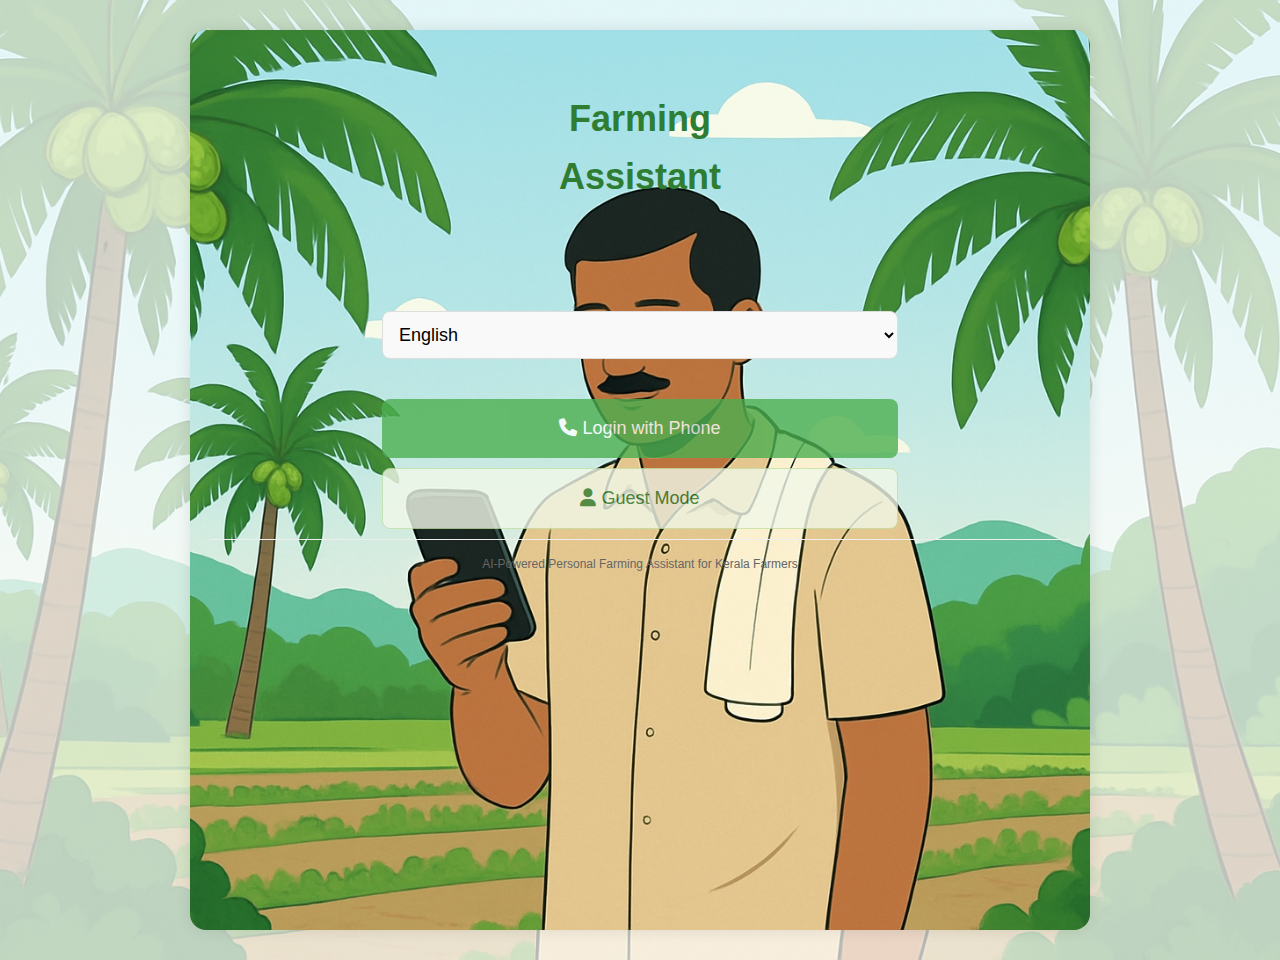
<file: farming/index.html>
<!DOCTYPE html>
<html lang="en">
<head>
  <meta charset="UTF-8">
  <meta name="viewport" content="width=device-width, initial-scale=1.0">

  <title>AI-Powered Farming Assistant</title>
   <link rel="stylesheet" href="https://cdnjs.cloudflare.com/ajax/libs/font-awesome/6.4.0/css/all.min.css">
   <link rel="stylesheet" href="style.css">
</head>
<body class="back">
    <div class="container">
        <!-- Login Page -->
        <div id="login-page">
            <h1 class="app-title">
                <span>Farming</span>
                <span>Assistant</span>
            </h1>

            <select class="language-selector">
                <option>English</option>
                <option>Malayalam</option>
                <option>Hindi</option>
                <option>Tamil</option>
            </select>

            <div class="login-option" onclick="login()">
                <i class="fas fa-phone"></i> Login with Phone
            </div>

            <div class="guest-option" onclick="enterGuestMode()">
                <i class="fas fa-user"></i> Guest Mode
            </div>

            <div class="footer">
                AI-Powered Personal Farming Assistant for Kerala Farmers
            </div>
        </div>

        <!-- Enter Phone Number Page -->
        <div id="phone-page">
            <h2>Enter Your Phone Number</h2>
            <input type="text" id="phone-input" placeholder="10-digit phone number">
            <div class="login-option" onclick="submitPhone()">Submit</div>
            <div class="footer">
                AI-Powered Personal Farming Assistant for Kerala Farmers
            </div>
        </div>

        <!-- OTP Page -->
        <div id="otp-page">
            <h2>Enter OTP</h2>
            <input type="text" id="otp-input" placeholder="Enter OTP">
            <div class="login-option" onclick="verifyOTP()">Verify OTP</div>
            <div class="footer">
                AI-Powered Personal Farming Assistant for Kerala Farmers
            </div>
        </div>
        <!-- Farm Profile Page -->
<div id="profile-page">
    <h2>Enter Your Farm Details</h2>
    <input type="text" id="farmer-name" placeholder="Farmer Name">
    <input type="text" id="farm-location" placeholder="Farm Location">
    <input type="number" id="land-size" placeholder="Land Size (in acres)">
    <select id="crop-type">
        <option value="">Select Crop</option>
        <option value="Paddy">Paddy</option>
        <option value="Coconut">Coconut</option>
        <option value="Vegetables">Vegetables</option>
        <option value="Other">Other</option>
    </select>
    <select id="soil-type">
        <option value="">Select Soil Type</option>
        <option value="Loamy">Loamy</option>
        <option value="Sandy">Sandy</option>
        <option value="Clay">Clay</option>
    </select>
    <select id="irrigation-type">
        <option value="">Select Irrigation</option>
        <option value="Drip">Drip</option>
        <option value="Flood">Flood</option>
        <option value="Sprinkler">Sprinkler</option>
        <option value="None">None</option>
    </select>
    <div class="login-option" onclick="submitProfile()">Submit</div>
</div>


        <!-- Main App Page -->
       <!-- Main App Page -->
<div id="app-page">
    <div class="header">
        Farming Assistant
        <button class="share-btn">Share</button>
    </div>

    <div class="weather-bar">
        <div class="weather-info">30°C</div>
        <div class="weather-forecast">Rain expected tomorrow</div>
    </div>

    <div class="profile-section">
        <div class="profile-header">
            <div class="profile-icon">RK</div>
            <div class="profile-name">Rajesh Kumar</div>
        </div>
        <div class="detail-item">
            <div class="detail-label">Farm Location</div>
            <div class="detail-value">Vadakara</div>
        </div>
        <div class="detail-item">
            <div class="detail-label">Crops</div>
            <div class="detail-value">Paddy</div>
        </div>
        <div class="detail-item">
            <div class="detail-label">Soil Type</div>
            <div class="detail-value">Loamy</div>
        </div>
    </div>

    <div class="menu-section">
        <div class="menu-title">Ask Assistant</div>
        <div class="menu-item">
            <div class="menu-icon"><i class="fas fa-tasks"></i></div>
            <div>My Activities</div>
        </div>
        <div class="menu-title">Alerts & Reminders</div>
        <div class="menu-item">
            <div class="menu-icon"><i class="fas fa-book"></i></div>
            <div>Knowledge Hub</div>
        </div>
    </div>

    <!-- Chat Section for GPT (hidden by default) -->
    <div class="chatbot-section" style="display:none;">
        <h3>Ask Farming Assistant</h3>
        <div id="chat-output" class="chat-output"></div>
        <input type="text" id="chat-input" placeholder="Type your question here">
        <button onclick="sendMessage()">Send</button>
        <button onclick="startVoiceInput()">🎤 Speak</button>
    </div>

    <div class="bottom-nav">
        <div class="nav-item active">
            <div class="nav-icon"><i class="fas fa-home"></i></div>
            <div>Home</div>
        </div>
        <div class="nav-item">
            <div class="nav-icon"><i class="fas fa-comment"></i></div>
            <div>Chat</div>
        </div>
        <div class="nav-item">
            <div class="nav-icon"><i class="fas fa-chart-line"></i></div>
            <div>Activities</div>
        </div>
        <div class="nav-item">
            <div class="nav-icon"><i class="fas fa-bell"></i></div>
            <div>Alerts</div>
        </div>
        <div class="nav-item">
            <div class="nav-icon"><i class="fas fa-graduation-cap"></i></div>
            <div>Knowledge</div>
        </div>
    </div>
</div>
    </div>
      <script src="script.js"></script>
</body>
</html>
</file>
<file: farming project/style.css>
/* --- Professional Dark Theme with Enhanced Animations and Day/Night Cycle --- */

/* Global Styles & Font Import */
@import url('https://fonts.googleapis.com/css2?family=Poppins:wght@400;600;700&display=swap');

* {
    margin: 0;
    padding: 0;
    box-sizing: border-box;

}

.lang-button {
    position: fixed;
    bottom: 20px;
    left: 20px;
    background: #2d8659;
    color: white;
    padding: 10px 14px;
    border-radius: 12px;
    cursor: pointer;
    z-index: 9999;
    box-shadow: 0 2px 8px rgba(0, 0, 0, 0.3);
    font-weight: bold;
}

.lang-menu {
    display: none;
    position: fixed;
    bottom: 60px;
    left: 20px;
    background: rgba(0, 0, 0, 0.85);
    border-radius: 10px;
    overflow: hidden;
    z-index: 9999;
    min-width: 140px;
}

.lang-menu div {
    padding: 8px 12px;
    cursor: pointer;
    color: white;
    font-size: 14px;
}

.lang-menu div:hover {
    background: rgba(255, 255, 255, 0.2);
}

.lang-menu.show {
    display: block;
}


body {
    font-family: 'Poppins', sans-serif;
    min-height: 100vh;
    overflow-x: hidden;
    position: relative;
    color: #e0e0e0;
    /* Light text for readability */
    transition: background 3s ease-in-out;
    /* Smooth day/night background transition */
}

/* Day background */
body.day {
    background: linear-gradient(to bottom, #87CEEB 0%, #B0E0E6 70%, #E0F7FA 100%);
    /* Bright Sky Blue */
    color: #333;
    /* Darker text for readability against light background */
}

/* Night background */
body.night {
    background: linear-gradient(to bottom, #000033 0%, #080820 70%, #121230 100%);
    /* Deep Night Blue */
    color: #e0e0e0;
}


/* --- Page Transitions & Main Container --- */
.main-container {
    position: relative;
    z-index: 100;
    /* Ensure UI is above all background elements */
    min-height: 100vh;
    display: flex;
    align-items: center;
    justify-content: center;
    padding: 20px;
}

.page {
    display: none;
    width: 100%;
    max-width: 1200px;
    opacity: 0;
    transition: all 0.5s cubic-bezier(0.4, 0.0, 0.2, 1);
}

.page.active {
    display: block;
    opacity: 1;
    animation: pageSlideIn 0.7s cubic-bezier(0.4, 0.0, 0.2, 1);
}

@keyframes pageSlideIn {
    from {
        opacity: 0;
        transform: translateY(40px) scale(0.98);
    }

    to {
        opacity: 1;
        transform: translateY(0) scale(1);
    }
}


/* --- Shared UI Elements (Logo, Back Button, Toast) --- */
.logo-container {
    position: fixed;
    top: 20px;
    right: 20px;
    display: flex;
    align-items: center;
    gap: 12px;
    z-index: 1000;
    background: rgba(30, 30, 30, 0.7);
    /* Dark background for consistent branding */
    backdrop-filter: blur(10px);
    padding: 8px 15px;
    border-radius: 25px;
    box-shadow: 0 4px 20px rgba(0, 0, 0, 0.2);
    border: 1px solid rgba(255, 255, 255, 0.1);
}

.logo {
    width: 35px;
    height: 35px;
    border-radius: 50%;
    border: 2px solid #2ecc71;
}

.logo-text {
    font-weight: bold;
    color: #2ecc71;
    font-size: 16px;
}

.back-button {
    position: fixed;
    top: 20px;
    left: 20px;
    width: 45px;
    height: 45px;
    background: rgba(30, 30, 30, 0.7);
    backdrop-filter: blur(10px);
    border-radius: 50%;
    display: none;
    align-items: center;
    justify-content: center;
    cursor: pointer;
    z-index: 1000;
    transition: all 0.3s ease;
    box-shadow: 0 4px 15px rgba(0, 0, 0, 0.2);
    border: 1px solid rgba(255, 255, 255, 0.1);
    color: #2ecc71;
}

.back-button:hover {
    background: #1e1e1e;
    transform: scale(1.1);
}

.toast {
    position: fixed;
    top: 30px;
    left: 50%;
    transform: translateX(-50%) translateY(-100px);
    background: #2ecc71;
    /* Bright Green for Success */
    color: #121212;
    /* Dark text on bright background */
    padding: 12px 25px;
    border-radius: 10px;
    box-shadow: 0 5px 20px rgba(0, 0, 0, 0.3);
    transition: transform 0.5s cubic-bezier(0.4, 0.0, 0.2, 1);
    z-index: 2000;
    font-weight: 600;
}

.toast.show {
    transform: translateX(-50%) translateY(0);
}


/* --- Login & Form Pages --- */
.login-content,
.form-content {
    background: rgba(42, 42, 42, 0.7);
    backdrop-filter: blur(15px);
    border-radius: 20px;
    padding: 40px;
    box-shadow: 0 10px 40px rgba(0, 0, 0, 0.3);
    max-width: 500px;
    margin: 0 auto;
    border: 1px solid rgba(255, 255, 255, 0.1);
    text-align: center;
}

/* Adjust text color for day mode */
body.day .login-content,
body.day .form-content {
    color: #333;
}


.main-title {
    font-size: 3rem;
    font-weight: 700;
    margin-bottom: 15px;
    color: #2ecc71;
    /* Bright Green for Title */
}

.subtitle,
.page-subtitle {
    font-size: 1.1rem;
    color: #aaa;
    margin-bottom: 30px;
    line-height: 1.6;
}

body.day .subtitle,
body.day .page-subtitle {
    color: #555;
}

.page-title {
    color: #e0e0e0;
    font-size: 2rem;
}

body.day .page-title {
    color: #333;
}

/* Form Elements */
.language-selector,
.input-group input,
.input-group select {
    width: 100%;
    padding: 12px 18px;
    border: 1px solid rgba(255, 255, 255, 0.15);
    border-radius: 10px;
    font-size: 16px;
    background: rgba(0, 0, 0, 0.2);
    color: #e0e0e0;
    transition: all 0.3s ease;
    outline: none;
}

body.day .language-selector,
body.day .input-group input,
body.day .input-group select {
    background: rgba(255, 255, 255, 0.8);
    color: #333;
    border: 1px solid #ccc;
}

body.day .input-group input::placeholder {
    color: #888;
}

.language-selector {
    margin-bottom: 30px;
    cursor: pointer;
}

.language-selector:hover,
.input-group input:hover,
.input-group select:hover {
    border-color: rgba(255, 255, 255, 0.3);
}

body.day .language-selector:hover,
body.day .input-group input:hover,
body.day .input-group select:hover {
    border-color: #aaa;
}

.language-selector:focus,
.input-group input:focus,
.input-group select:focus {
    border-color: #2ecc71;
    background: rgba(0, 0, 0, 0.3);
    box-shadow: 0 0 0 3px rgba(46, 204, 113, 0.15);
}

body.day .language-selector:focus,
body.day .input-group input:focus,
body.day .input-group select:focus {
    background: rgba(255, 255, 255, 0.9);
    border-color: #2ecc71;
    box-shadow: 0 0 0 3px rgba(46, 204, 113, 0.15);
}

.input-group {
    position: relative;
    margin-bottom: 15px;
}

.input-icon {
    position: absolute;
    left: 18px;
    top: 50%;
    transform: translateY(-50%);
    color: #aaa;
    transition: all 0.3s ease;
}

body.day .input-icon {
    color: #888;
}

.input-group:focus-within .input-icon {
    color: #2ecc71;
}

.input-group input,
.input-group select {
    padding-left: 50px;
}

.input-group input::placeholder {
    color: #888;
}

.form-grid {
    display: grid;
    grid-template-columns: repeat(auto-fit, minmax(200px, 1fr));
    gap: 15px;
    margin-bottom: 25px;
}

/* Buttons with Enhanced Hover Effects */
.login-options {
    display: flex;
    gap: 15px;
    justify-content: center;
    flex-wrap: wrap;
}

.login-option,
.primary-button {
    display: flex;
    align-items: center;
    justify-content: center;
    gap: 10px;
    padding: 12px 25px;
    border-radius: 10px;
    cursor: pointer;
    font-weight: 600;
    font-size: 16px;
    transition: all 0.3s ease;
    border: none;
    text-decoration: none;
    position: relative;
    overflow: hidden;
    /* For shimmer effect */
}

.login-option::before,
.primary-button::before {
    content: '';
    position: absolute;
    top: 0;
    left: -100%;
    width: 100%;
    height: 100%;
    background: linear-gradient(90deg, transparent, rgba(255, 255, 255, 0.2), transparent);
    transition: left 0.7s ease;
}

.login-option:hover::before,
.primary-button:hover::before {
    left: 100%;
}

.login-option.primary,
.primary-button {
    background: #27ae60;
    /* Primary Green */
    color: white;
    box-shadow: 0 4px 15px rgba(46, 204, 113, 0.2);
}

.login-option.primary:hover,
.primary-button:hover {
    background: #2ecc71;
    transform: translateY(-3px);
    box-shadow: 0 6px 20px rgba(46, 204, 113, 0.3);
}

.login-option.secondary {
    background: transparent;
    color: #e0e0e0;
    border: 1px solid rgba(255, 255, 255, 0.2);
}

body.day .login-option.secondary {
    color: #333;
    border: 1px solid #ccc;
    background: #fff;
}

.login-option.secondary:hover {
    background: rgba(255, 255, 255, 0.1);
    border-color: rgba(255, 255, 255, 0.3);
    transform: translateY(-3px);
}

body.day .login-option.secondary:hover {
    background: #f0f0f0;
    border-color: #aaa;
}

.primary-button {
    width: 100%;
    max-width: 250px;
    margin: 20px auto 0;
}

/* --- Dashboard --- */
.dashboard-content {
    width: 100%;
    max-width: 1200px;
    margin: 0 auto;
}

.dashboard-header {
    display: flex;
    justify-content: space-between;
    align-items: center;
    background: rgba(42, 42, 42, 0.7);
    backdrop-filter: blur(15px);
    border-radius: 15px;
    padding: 20px;
    margin-bottom: 25px;
    box-shadow: 0 8px 30px rgba(0, 0, 0, 0.2);
    border: 1px solid rgba(255, 255, 255, 0.1);
}

body.day .dashboard-header {
    background: rgba(255, 255, 255, 0.85);
    border: 1px solid rgba(0, 0, 0, 0.08);
}

.weather-card,
.farmer-profile {
    display: flex;
    align-items: center;
    gap: 15px;
}

.weather-icon,
.profile-avatar {
    font-size: 2.5rem;
}

.weather-icon {
    color: #FFA726;
}

/* Sunny Orange */
.profile-avatar {
    color: #2ecc71;
}

.temperature {
    font-size: 1.8rem;
    font-weight: bold;
}

.weather-desc,
.profile-info p {
    color: #aaa;
}

body.day .weather-desc,
body.day .profile-info p {
    color: #555;
}

.profile-info h3 {
    font-size: 1.3rem;
    margin-bottom: 3px;
    color: #e0e0e0;
}

body.day .profile-info h3 {
    color: #333;
}

/* Dashboard Widgets & Features with Enhanced Hover */
.widget,
.feature-card {
    background: #2a2a2a;
    border-radius: 15px;
    padding: 25px;
    box-shadow: 0 5px 25px rgba(0, 0, 0, 0.2);
    transition: all 0.3s ease;
    text-align: center;
    border: 1px solid rgba(255, 255, 255, 0.08);
    position: relative;
    overflow: hidden;
    /* For shimmer effect */
}

body.day .widget,
body.day .feature-card {
    background: #fff;
    border: 1px solid #eee;
    color: #333;
}

.widget {
    margin-bottom: 25px;
    text-align: left;
}

.feature-card::before {
    content: '';
    position: absolute;
    top: 0;
    left: -100%;
    width: 100%;
    height: 100%;
    background: linear-gradient(90deg, transparent, rgba(46, 204, 113, 0.15), transparent);
    transition: left 0.8s ease;
}

.feature-card:hover::before {
    left: 100%;
}

.feature-card:hover {
    transform: translateY(-5px);
    box-shadow: 0 10px 30px rgba(0, 0, 0, 0.3);
    border-color: rgba(255, 255, 255, 0.15);
}

body.day .feature-card:hover {
    box-shadow: 0 10px 30px rgba(0, 0, 0, 0.1);
    border-color: rgba(0, 0, 0, 0.1);
}

.feature-card:hover .feature-icon {
    transform: scale(1.15) rotate(5deg);
}

.widget-header {
    display: flex;
    align-items: center;
    gap: 15px;
    margin-bottom: 15px;
    padding-bottom: 10px;
    border-bottom: 1px solid rgba(255, 255, 255, 0.1);
}

body.day .widget-header {
    border-bottom: 1px solid #eee;
}

.widget-header i {
    font-size: 1.5rem;
    color: #2ecc71;
}

.widget-header h3 {
    font-size: 1.3rem;
    color: #e0e0e0;
}

body.day .widget-header h3 {
    color: #333;
}

.task-item {
    display: flex;
    align-items: center;
    gap: 15px;
    padding: 10px 0;
}

.task-icon {
    font-size: 1.5rem;
}

.task-details h4 {
    font-size: 1rem;
    margin-bottom: 3px;
    color: #e0e0e0;
}

body.day .task-details h4 {
    color: #333;
}

.task-details p {
    font-size: 0.9rem;
    color: #aaa;
    margin: 0;
}

body.day .task-details p {
    color: #555;
}

.features-grid {
    display: grid;
    grid-template-columns: repeat(auto-fit, minmax(280px, 1fr));
    gap: 20px;
}

.feature-icon {
    font-size: 2.5rem;
    color: #2ecc71;
    margin-bottom: 15px;
    transition: transform 0.3s ease;
}

.feature-card h3 {
    font-size: 1.3rem;
    margin-bottom: 8px;
    color: #e0e0e0;
}

body.day .feature-card h3 {
    color: #333;
}

.feature-card p {
    color: #aaa;
    line-height: 1.5;
}

body.day .feature-card p {
    color: #555;
}

.feature-card.yield-card .feature-icon {
    color: #EF6C00;
}

.feature-card.chat-card .feature-icon {
    color: #673AB7;
}

/* --- Chat Page --- */
.chat-container {
    background: #1e1e1e;
    border-radius: 15px;
    height: 80vh;
    max-height: 700px;
    display: flex;
    flex-direction: column;
    box-shadow: 0 10px 50px rgba(0, 0, 0, 0.3);
    width: 100%;
    max-width: 450px;
    border: 1px solid rgba(255, 255, 255, 0.1);
}

body.day .chat-container {
    background: #fff;
    border: 1px solid #eee;
}

.chat-header {
    padding: 15px 20px;
    border-bottom: 1px solid rgba(255, 255, 255, 0.1);
    background: #2a2a2a;
    border-radius: 15px 15px 0 0;
    display: flex;
    justify-content: space-between;
    align-items: center;
}

body.day .chat-header {
    background: #f9f9f9;
    border-bottom: 1px solid #eee;
}

.chat-title {
    font-size: 1.2rem;
    font-weight: 600;
}

.chat-status {
    display: flex;
    align-items: center;
    gap: 8px;
    color: #aaa;
}

body.day .chat-status {
    color: #555;
}

.status-dot {
    width: 10px;
    height: 10px;
    background: #2ecc71;
    border-radius: 50%;
}

.chat-messages {
    flex: 1;
    overflow-y: auto;
    padding: 20px;
}

.message {
    display: flex;
    gap: 10px;
    margin-bottom: 15px;
}

.message.user-message {
    flex-direction: row-reverse;
}

.message-avatar {
    width: 40px;
    height: 40px;
    border-radius: 50%;
    background: #333;
    display: flex;
    align-items: center;
    justify-content: center;
    font-size: 1.2rem;
    color: #aaa;
    flex-shrink: 0;
}

body.day .message-avatar {
    background: #eee;
    color: #888;
}

.message-content {
    padding: 10px 15px;
    border-radius: 18px;
    max-width: 75%;
}

.message-content p {
    margin: 0;
    line-height: 1.5;
    color: #e0e0e0;
}

body.day .message-content p {
    color: #333;
}

.message.user-message .message-content {
    background: #27ae60;
    color: white;
    border-bottom-right-radius: 4px;
}

.message.bot-message .message-content {
    background: #3a3a3a;
    border-bottom-left-radius: 4px;
}

body.day .message.bot-message .message-content {
    background: #f1f1f1;
}

.message-time {
    font-size: 0.75rem;
    color: #888;
    margin-top: 5px;
}

.chat-input-section {
    padding: 15px;
    border-top: 1px solid rgba(255, 255, 255, 0.1);
    background: #2a2a2a;
}

body.day .chat-input-section {
    background: #f9f9f9;
    border-top: 1px solid #eee;
}

.chat-input-container {
    display: flex;
    align-items: center;
    background: #121212;
    border: 1px solid rgba(255, 255, 255, 0.1);
    border-radius: 25px;
    padding: 5px;
}

body.day .chat-input-container {
    background: #fff;
    border: 1px solid #ddd;
}

#chatInput {
    flex: 1;
    border: none;
    outline: none;
    padding: 8px 15px;
    font-size: 16px;
    background: transparent;
    color: #e0e0e0;
}

body.day #chatInput {
    color: #333;
}

.voice-button,
.send-button {
    width: 40px;
    height: 40px;
    border: none;
    border-radius: 50%;
    display: flex;
    align-items: center;
    justify-content: center;
    cursor: pointer;
    transition: all 0.3s ease;
    font-size: 1rem;
    background: transparent;
    color: #aaa;
}

body.day .voice-button,
body.day .send-button {
    color: #888;
}

.voice-button:hover,
.send-button:hover {
    color: #2ecc71;
    background: #3a3a3a;
}

body.day .voice-button:hover,
body.day .send-button:hover {
    background: #f1f1f1;
}

.send-button {
    color: #2ecc71;
}


/* --- BACKGROUND ANIMATIONS (Realistic Adjustments with Day/Night) --- */

/* Sun & Moon */
.sun,
.moon {
    position: fixed;
    border-radius: 50%;
    z-index: 50;
    /* Below UI, above clouds */
    transition: all 3s ease-in-out;
    /* Smooth transition for position and visibility */
}

.sun {
    width: 100px;
    height: 100px;
    background: radial-gradient(circle at 50% 50%, #FFD700, #FFA500);
    /* Golden Yellow */
    box-shadow: 0 0 50px 15px rgba(255, 215, 0, 0.7);
    top: 15%;
    right: 15%;
}

body.day .sun {
    opacity: 1;
    transform: translateY(0);
}

body.night .sun {
    transform: translateY(-200px);
    /* Move sun off-screen upwards */
    opacity: 0;
}


.moon {
    width: 80px;
    height: 80px;
    background: #ccc;
    box-shadow: 0 0 40px 10px rgba(200, 200, 200, 0.5);
    background-image: url('data:image/svg+xml;utf8,<svg xmlns="http://www.w3.org/2000/svg" viewBox="0 0 100 100"><circle cx="70" cy="30" r="10" fill="%23b0b0b0"/><circle cx="30" cy="70" r="15" fill="%23b0b0b0"/><circle cx="50" cy="50" r="8" fill="%23b0b0b0"/></svg>');
    /* Simple craters */
    top: 15%;
    right: 15%;
}

body.night .moon {
    opacity: 1;
    transform: translateY(0);
}

body.day .moon {
    transform: translateY(-200px);
    /* Move moon off-screen upwards */
    opacity: 0;
}


/* Soil Ground - More Realistic */
.soil-ground {
    position: fixed;
    bottom: 0;
    left: 0;
    width: 100%;
    height: 100px;
    /* Slightly taller for more detail */
    background: linear-gradient(to top, #4B382D 0%, #6F4E37 50%, #8A684C 100%);
    /* Earthy Brown with layers */
    z-index: 50;
    border-top: 3px solid #5A4433;
    box-shadow: 0 -5px 15px rgba(0, 0, 0, 0.2);
}

/* Subtle texture overlay for soil */
.soil-ground::before {
    content: '';
    position: absolute;
    top: 0;
    left: 0;
    width: 100%;
    height: 100%;
    background: url('[data-uri]') repeat;
    opacity: 0.1;
}

/* Tractor - More Realistic and Animated */
.tractor-container {
    position: fixed;
    bottom: 100px;
    /* Sits on the ground, adjusted for taller soil */
    left: 0;
    width: 100%;
    height: 80px;
    /* Taller */
    z-index: 60;
    pointer-events: none;
    overflow: hidden;
    /* Hide parts that go off-screen */
}

.tractor {
    position: absolute;
    bottom: 0;
    left: -180px;
    /* Starts further off-screen */
    width: 150px;
    /* Larger */
    height: 80px;
    animation: tractorMove 20s linear infinite;
    /* Faster movement */
}

@keyframes tractorMove {
    from {
        left: -200px;
    }

    to {
        left: 100%;
    }
}

.tractor-body {
    position: absolute;
    bottom: 30px;
    /* Adjusted */
    left: 20px;
    width: 90px;
    /* Larger */
    height: 45px;
    /* Larger */
    background: linear-gradient(135deg, #2ecc71, #27ae60);
    /* Green with highlight */
    border-radius: 8px;
    box-shadow: 0 3px 10px rgba(0, 0, 0, 0.4);
    border: 2px solid #1a7d43;
    /* More detail with pseudo-elements */
    position: relative;
}

.tractor-body::before {
    /* Cabin */
    content: '';
    position: absolute;
    top: -28px;
    /* Taller */
    left: 40px;
    /* Adjusted */
    width: 45px;
    /* Wider */
    height: 35px;
    /* Taller */
    background: linear-gradient(to top, #3a3a3a, #555);
    border: 1px solid #666;
    border-radius: 5px 5px 0 0;
    box-shadow: inset 0 2px 5px rgba(0, 0, 0, 0.3);
}

.tractor-body::after {
    /* Grill/Engine front */
    content: '';
    position: absolute;
    top: 10px;
    left: -8px;
    width: 15px;
    height: 25px;
    background: repeating-linear-gradient(to right, #444, #444 2px, #333 2px, #333 4px);
    border-radius: 3px;
}

.tractor-wheel {
    position: absolute;
    bottom: 0px;
    /* Sits lower */
    background: #212121;
    border-radius: 50%;
    border: 4px solid #111;
    /* Thicker border */
    animation: wheelRotate 1.2s linear infinite;
    /* Faster rotation */
    box-shadow: inset 0 0 10px rgba(0, 0, 0, 0.5);
    /* Inner shadow for depth */
}

@keyframes wheelRotate {
    from {
        transform: rotate(0deg);
    }

    to {
        transform: rotate(360deg);
    }
}

.front-wheel {
    width: 30px;
    height: 30px;
    left: 90px;
}

.back-wheel {
    width: 50px;
    height: 50px;
    left: 15px;
}

.exhaust-pipe {
    position: absolute;
    top: 5px;
    /* Adjusted */
    left: 10px;
    width: 6px;
    height: 25px;
    background: linear-gradient(to top, #616161, #888);
    border-radius: 3px 3px 0 0;
    box-shadow: inset 0 1px 3px rgba(0, 0, 0, 0.3);
}

.exhaust-smoke {
    position: absolute;
    top: -15px;
    /* Adjusted */
    left: 8px;
    width: 10px;
    height: 10px;
    background: rgba(189, 189, 189, 0.4);
    border-radius: 50%;
    animation: smokeRise 1.8s ease-out infinite;
    /* Smoother smoke */
}

@keyframes smokeRise {
    0% {
        transform: translateY(0) scale(0.5);
        opacity: 0.8;
    }

    100% {
        transform: translateY(-40px) scale(1.8);
        opacity: 0;
    }
}


/* Clouds - Realistic & Moving */
.clouds-container {
    position: fixed;
    top: 0;
    left: 0;
    width: 100%;
    height: 100%;
    pointer-events: none;
    z-index: 55;
    /* Above sun/moon, below tractor */
}

.cloud {
    position: absolute;
    background: #f0f0f0;
    /* White clouds */
    border-radius: 100px;
    opacity: 0.9;
    box-shadow: 0 5px 20px rgba(0, 0, 0, 0.1), inset 0 0 15px rgba(255, 255, 255, 0.8);
    /* Soft shadows for realism */
    transition: background-color 3s ease-in-out;
    /* For rain darkens */
}

body.night .cloud {
    background: rgba(180, 180, 200, 0.2);
    /* Darker clouds at night */
    box-shadow: 0 5px 20px rgba(0, 0, 0, 0.3), inset 0 0 15px rgba(200, 200, 200, 0.1);
}

.cloud::before,
.cloud::after {
    content: '';
    position: absolute;
    background: inherit;
    border-radius: inherit;
    box-shadow: inherit;
}

.cloud1 {
    width: 350px;
    /* Larger */
    height: 120px;
    /* Taller */
    top: 10%;
    left: -400px;
    /* Start off-screen */
    animation: cloudMove 80s linear infinite;
}

.cloud1::before {
    width: 200px;
    height: 200px;
    top: -100px;
    left: 50px;
}

.cloud1::after {
    width: 220px;
    height: 220px;
    top: -110px;
    right: 30px;
}

.cloud2 {
    width: 400px;
    /* Even larger */
    height: 150px;
    top: 25%;
    left: -500px;
    animation: cloudMove 100s linear infinite reverse;
    /* Moves in opposite direction */
    animation-delay: -30s;
    /* Stagger start */
}

.cloud2::before {
    width: 220px;
    height: 220px;
    top: -110px;
    left: 60px;
}

.cloud2::after {
    width: 250px;
    height: 250px;
    top: -120px;
    right: 40px;
}

@keyframes cloudMove {
    from {
        transform: translateX(0);
    }

    to {
        transform: translateX(calc(100vw + 500px));
    }

    /* Move across entire viewport + buffer */
}


/* Leaf Animation - Strong Wind Effect */
.leaf-container {
    position: fixed;
    top: 0;
    left: 0;
    width: 100%;
    height: 100%;
    pointer-events: none;
    z-index: 5;
    /* Below background animations like rain */
}

.leaf {
    position: absolute;
    width: 15px;
    height: 15px;
    background: #27ae60;
    border-radius: 0 100% 0 100%;
    animation: leafFloat 8s linear infinite;
    /* Faster for wind */
    opacity: 0.7;
    filter: blur(0.5px);
    /* Soften */
}

@keyframes leafFloat {
    0% {
        transform: translateY(-100vh) translateX(0) rotate(0deg);
        opacity: 0;
    }

    10% {
        opacity: 0.7;
    }

    90% {
        opacity: 0.7;
    }

    100% {
        transform: translateY(100vh) translateX(400px) rotate(1080deg);
        opacity: 0;
    }

    /* More horizontal movement and rotation */
}

/* Grass - Wind Sway Effect */
.grass-container {
    position: fixed;
    bottom: 95px;
    /* Just above soil */
    left: 0;
    width: 100%;
    height: 25px;
    /* Taller grass */
    z-index: 55;
    /* Above soil, below tractor */
    pointer-events: none;
}

.grass-blade {
    position: absolute;
    bottom: 0;
    width: 4px;
    /* Thicker */
    height: 20px;
    background: linear-gradient(to top, #27ae60, #2ecc71);
    border-radius: 2px 2px 0 0;
    transform-origin: bottom center;
    animation: grassSway 2s ease-in-out infinite;
    /* Swaying animation */
}

@keyframes grassSway {

    0%,
    100% {
        transform: rotate(0deg);
    }

    50% {
        transform: rotate(15deg);
    }

    /* Sway to one side */
}

/* Rain Drops - Realistic */
.rain-drops {
    position: fixed;
    top: 0;
    left: 0;
    width: 100%;
    height: 100%;
    overflow: hidden;
    pointer-events: none;
    z-index: 70;
    /* Above clouds and tractor */
    opacity: 0;
    /* Hidden by default, activated by JS */
    transition: opacity 1s ease-in-out;
}

.rain-drops.active {
    opacity: 1;
}

.rain-drop {
    position: absolute;
    width: 2px;
    height: 15px;
    /* Longer drops */
    background-color: rgba(135, 206, 235, 0.7);
    /* Light blue, slightly transparent */
    border-radius: 50%;
    animation: fall 1.2s linear infinite;
    /* Faster fall */
    transform-origin: center top;
    will-change: transform, opacity;
    /* Optimize animation */
}

@keyframes fall {
    0% {
        transform: translateY(-100%) scaleY(0.5);
        opacity: 0.8;
    }

    20% {
        opacity: 1;
        scaleY: 1;
    }

    100% {
        transform: translateY(100vh) scaleY(0.5);
        opacity: 0;
    }
}

@import url('https://fonts.googleapis.com/css2?family=Poppins:wght@400;600;700&display=swap');

* {
    margin: 0;
    padding: 0;
    box-sizing: border-box;
}

body {
    font-family: 'Poppins', sans-serif;
    min-height: 100vh;
    overflow: hidden;
    position: relative;
    color: #e0e0e0;
    transition: background 3s ease-in-out;
}

body.day {
    background: linear-gradient(to bottom, #87CEEB 0%, #B0E0E6 70%, #E0F7FA 100%);
    color: #333;
}

body.night {
    background: linear-gradient(to bottom, #000033 0%, #080820 70%, #121230 100%);
    color: #e0e0e0;
}

.background-animations {
    position: fixed;
    top: 0;
    left: 0;
    width: 100%;
    height: 100%;
    z-index: -1;
    /* This is the key fix: places all animations behind the content */
    pointer-events: none;
}

.main-container {
    position: relative;
    z-index: 10;
    min-height: 100vh;
    display: flex;
    align-items: center;
    justify-content: center;
    padding: 20px;
}

.page {
    display: none;
    width: 100%;
    max-width: 1200px;
    opacity: 0;
    transition: all 0.5s cubic-bezier(0.4, 0.0, 0.2, 1);
}

.page.active {
    display: block;
    opacity: 1;
    animation: pageSlideIn 0.7s cubic-bezier(0.4, 0.0, 0.2, 1);
}

@keyframes pageSlideIn {
    from {
        opacity: 0;
        transform: translateY(40px) scale(0.98);
    }

    to {
        opacity: 1;
        transform: translateY(0) scale(1);
    }
}

.logo-container {
    position: fixed;
    top: 20px;
    right: 20px;
    display: flex;
    align-items: center;
    gap: 12px;
    z-index: 1000;
    background: rgba(30, 30, 30, 0.7);
    backdrop-filter: blur(10px);
    padding: 8px 15px;
    border-radius: 25px;
    box-shadow: 0 4px 20px rgba(0, 0, 0, 0.2);
    border: 1px solid rgba(255, 255, 255, 0.1);
}

.logo {
    width: 35px;
    height: 35px;
    border-radius: 50%;
    border: 2px solid #2ecc71;
}

.logo-text {
    font-weight: bold;
    color: #2ecc71;
    font-size: 16px;
}

.back-button {
    position: fixed;
    top: 20px;
    left: 20px;
    width: 45px;
    height: 45px;
    background: rgba(30, 30, 30, 0.7);
    backdrop-filter: blur(10px);
    border-radius: 50%;
    display: none;
    align-items: center;
    justify-content: center;
    cursor: pointer;
    z-index: 1000;
    transition: all 0.3s ease;
    box-shadow: 0 4px 15px rgba(0, 0, 0, 0.2);
    border: 1px solid rgba(255, 255, 255, 0.1);
    color: #2ecc71;
}

.back-button:hover {
    background: #1e1e1e;
    transform: scale(1.1);
}

#dayNightToggle {
    position: fixed;
    bottom: 20px;
    right: 20px;
    width: 55px;
    height: 55px;
    background: rgba(30, 30, 30, 0.8);
    backdrop-filter: blur(10px);
    border-radius: 50%;
    display: flex;
    align-items: center;
    justify-content: center;
    cursor: pointer;
    z-index: 1000;
    transition: all 0.3s ease;
    box-shadow: 0 5px 20px rgba(0, 0, 0, 0.3);
    border: 2px solid #2ecc71;
    color: #2ecc71;
    font-size: 1.5rem;
}

#dayNightToggle:hover {
    background: #1a1a1a;
    transform: scale(1.1) rotate(15deg);
    box-shadow: 0 8px 25px rgba(0, 0, 0, 0.4);
}

body.day #dayNightToggle {
    background: rgba(255, 255, 255, 0.8);
    border-color: #f39c12;
    color: #f39c12;
}

body.day #dayNightToggle:hover {
    background: rgba(255, 255, 255, 0.95);
}

.toast {
    position: fixed;
    top: 30px;
    left: 50%;
    transform: translateX(-50%) translateY(-100px);
    background: #2ecc71;
    color: #121212;
    padding: 12px 25px;
    border-radius: 10px;
    box-shadow: 0 5px 20px rgba(0, 0, 0, 0.3);
    transition: transform 0.5s cubic-bezier(0.4, 0.0, 0.2, 1);
    z-index: 2000;
    font-weight: 600;
}

.toast.show {
    transform: translateX(-50%) translateY(0);
}

.login-content,
.form-content {
    background: rgba(42, 42, 42, 0.7);
    backdrop-filter: blur(15px);
    border-radius: 20px;
    padding: 40px;
    box-shadow: 0 10px 40px rgba(0, 0, 0, 0.3);
    max-width: 500px;
    margin: 0 auto;
    border: 1px solid rgba(255, 255, 255, 0.1);
    text-align: center;
}

body.day .login-content,
body.day .form-content {
    background: rgba(255, 255, 255, 0.7);
    color: #333;
}

.main-title {
    font-size: 3rem;
    font-weight: 700;
    margin-bottom: 15px;
    color: #2ecc71;
}

.subtitle,
.page-subtitle {
    font-size: 1.1rem;
    color: #aaa;
    margin-bottom: 30px;
    line-height: 1.6;
}

body.day .subtitle,
body.day .page-subtitle {
    color: #555;
}

.page-title {
    color: #e0e0e0;
    font-size: 2rem;
}

body.day .page-title {
    color: #333;
}

.language-selector,
.input-group input,
.input-group select {
    width: 100%;
    padding: 12px 18px;
    border: 1px solid rgba(255, 255, 255, 0.15);
    border-radius: 10px;
    font-size: 16px;
    background: rgba(0, 0, 0, 0.2);
    color: #e0e0e0;
    transition: all 0.3s ease;
    outline: none;
}

body.day .language-selector,
body.day .input-group input,
body.day .input-group select {
    background: rgba(255, 255, 255, 0.8);
    color: #333;
    border: 1px solid #ccc;
}

body.day .input-group input::placeholder {
    color: #888;
}

.language-selector:focus,
.input-group input:focus,
.input-group select:focus {
    border-color: #2ecc71;
    background: rgba(0, 0, 0, 0.3);
    box-shadow: 0 0 0 3px rgba(46, 204, 113, 0.15);
}

body.day .language-selector:focus,
body.day .input-group input:focus,
body.day .input-group select:focus {
    background: rgba(255, 255, 255, 0.9);
    border-color: #2ecc71;
}

.input-group {
    position: relative;
    margin-bottom: 15px;
}

.input-icon {
    position: absolute;
    left: 18px;
    top: 50%;
    transform: translateY(-50%);
    color: #aaa;
    transition: all 0.3s ease;
}

body.day .input-icon {
    color: #888;
}

.input-group:focus-within .input-icon {
    color: #2ecc71;
}

.input-group input,
.input-group select {
    padding-left: 50px;
}

.form-grid {
    display: grid;
    grid-template-columns: repeat(auto-fit, minmax(200px, 1fr));
    gap: 15px;
    margin-bottom: 25px;
}

.login-options {
    display: flex;
    gap: 20px;
    justify-content: center;
    flex-wrap: wrap;
}

.login-option,
.primary-button {
    display: flex;
    align-items: center;
    justify-content: center;
    gap: 12px;
    padding: 16px 30px;
    border-radius: 12px;
    cursor: pointer;
    font-weight: 600;
    font-size: 16px;
    transition: all 0.3s ease;
    border: none;
    position: relative;
    overflow: hidden;
}

.login-option::before,
.primary-button::before {
    content: '';
    position: absolute;
    top: 0;
    left: -100%;
    width: 100%;
    height: 100%;
    background: linear-gradient(90deg, transparent, rgba(255, 255, 255, 0.25), transparent);
    transition: left 0.8s ease;
}

.login-option:hover::before,
.primary-button:hover::before {
    left: 100%;
}

.login-option.primary,
.primary-button {
    background: #27ae60;
    color: white;
    box-shadow: 0 5px 20px rgba(46, 204, 113, 0.2);
}

.login-option.primary:hover,
.primary-button:hover {
    background: #2ecc71;
    transform: translateY(-5px) scale(1.05);
    box-shadow: 0 8px 25px rgba(46, 204, 113, 0.3);
}

.login-option.secondary {
    background: transparent;
    color: #e0e0e0;
    border: 2px solid rgba(255, 255, 255, 0.2);
}

body.day .login-option.secondary {
    color: #333;
    border: 2px solid #ccc;
    background: #fff;
}

.login-option.secondary:hover {
    background: rgba(255, 255, 255, 0.1);
    transform: translateY(-5px) scale(1.05);
}

body.day .login-option.secondary:hover {
    background: #f0f0f0;
}

.primary-button {
    width: 100%;
    max-width: 300px;
    margin: 20px auto 0;
}

.dashboard-content {
    width: 100%;
    max-width: 1200px;
    margin: 0 auto;
    max-height: 90vh;
    overflow-y: auto;
    padding: 10px;
}

.dashboard-content::-webkit-scrollbar {
    width: 8px;
}

.dashboard-content::-webkit-scrollbar-track {
    background: transparent;
}

.dashboard-content::-webkit-scrollbar-thumb {
    background-color: rgba(255, 255, 255, 0.2);
    border-radius: 10px;
}

body.day .dashboard-content::-webkit-scrollbar-thumb {
    background-color: rgba(0, 0, 0, 0.2);
}

.dashboard-header {
    display: flex;
    flex-wrap: wrap;
    justify-content: space-between;
    align-items: center;
    background: rgba(42, 42, 42, 0.7);
    backdrop-filter: blur(15px);
    border-radius: 15px;
    padding: 20px;
    margin-bottom: 25px;
    box-shadow: 0 8px 30px rgba(0, 0, 0, 0.2);
    border: 1px solid rgba(255, 255, 255, 0.1);
}

body.day .dashboard-header {
    background: rgba(255, 255, 255, 0.85);
    border: 1px solid rgba(0, 0, 0, 0.08);
}

.weather-card,
.farmer-profile {
    display: flex;
    align-items: center;
    gap: 15px;
}

.weather-icon,
.profile-avatar {
    font-size: 2.5rem;
}

.weather-icon {
    color: #FFA726;
}

.profile-avatar {
    color: #2ecc71;
}

.temperature {
    font-size: 1.8rem;
    font-weight: bold;
}

.weather-desc,
.profile-info p {
    color: #aaa;
}

body.day .weather-desc,
body.day .profile-info p {
    color: #555;
}

.profile-info h3 {
    font-size: 1.3rem;
    margin-bottom: 3px;
    color: #e0e0e0;
}

body.day .profile-info h3 {
    color: #333;
}

.stats-grid {
    display: grid;
    grid-template-columns: repeat(auto-fit, minmax(150px, 1fr));
    gap: 20px;
    margin-bottom: 25px;
}

.stat-card {
    background: #2a2a2a;
    border-radius: 15px;
    padding: 20px;
    text-align: center;
    border: 1px solid rgba(255, 255, 255, 0.08);
    transition: all 0.3s ease;
}

body.day .stat-card {
    background: #fff;
    border-color: #eee;
}

.stat-card:hover {
    transform: translateY(-5px);
    box-shadow: 0 10px 30px rgba(0, 0, 0, 0.3);
}

.stat-card .progress-circle {
    width: 80px;
    height: 80px;
    border-radius: 50%;
    margin: 0 auto 15px;
    display: grid;
    place-items: center;
    background: conic-gradient(var(--c, #2ecc71) calc(var(--p) * 1%), #3a3a3a 0);
    transition: background 0.3s;
}

body.day .stat-card .progress-circle {
    background: conic-gradient(var(--c, #2ecc71) calc(var(--p) * 1%), #f0f0f0 0);
}

.stat-card .progress-circle::before {
    content: '';
    width: 65px;
    height: 65px;
    border-radius: 50%;
    background: #2a2a2a;
    transition: background 0.3s;
}

body.day .stat-card .progress-circle::before {
    background: #fff;
}

.stat-card .stat-value {
    position: absolute;
    font-size: 1.4rem;
    font-weight: 700;
    color: #e0e0e0;
}

body.day .stat-card .stat-value {
    color: #333;
}

.stat-card .stat-label {
    font-size: 0.9rem;
    font-weight: 600;
    color: #aaa;
    margin-top: -5px;
}

body.day .stat-card .stat-label {
    color: #555;
}

.stat-card-container {
    position: relative;
    display: flex;
    justify-content: center;
    align-items: center;
}

.widget,
.feature-card {
    background: #2a2a2a;
    border-radius: 15px;
    padding: 25px;
    box-shadow: 0 5px 25px rgba(0, 0, 0, 0.2);
    transition: all 0.3s ease;
    text-align: center;
    border: 1px solid rgba(255, 255, 255, 0.08);
    position: relative;
    overflow: hidden;
}

body.day .widget,
body.day .feature-card {
    background: #fff;
    border: 1px solid #eee;
    color: #333;
}

.widget {
    margin-bottom: 25px;
    text-align: left;
}

.feature-card:hover {
    transform: translateY(-5px);
    box-shadow: 0 10px 30px rgba(0, 0, 0, 0.3);
}

body.day .feature-card:hover {
    box-shadow: 0 10px 30px rgba(0, 0, 0, 0.1);
}

.feature-card:hover .feature-icon {
    transform: scale(1.15) rotate(5deg);
}

.widget-header {
    display: flex;
    align-items: center;
    gap: 15px;
    margin-bottom: 15px;
    padding-bottom: 10px;
    border-bottom: 1px solid rgba(255, 255, 255, 0.1);
}

body.day .widget-header {
    border-bottom: 1px solid #eee;
}

.widget-header i {
    font-size: 1.5rem;
    color: #2ecc71;
}

.widget-header h3 {
    font-size: 1.3rem;
    color: #e0e0e0;
}

body.day .widget-header h3 {
    color: #333;
}

.task-item {
    display: flex;
    align-items: center;
    gap: 15px;
    padding: 10px 0;
}

.task-icon {
    font-size: 1.5rem;
}

.task-details h4 {
    font-size: 1rem;
    margin-bottom: 3px;
    color: #e0e0e0;
}

body.day .task-details h4 {
    color: #333;
}

.task-details p {
    font-size: 0.9rem;
    color: #aaa;
    margin: 0;
}

body.day .task-details p {
    color: #555;
}

.features-grid {
    display: grid;
    grid-template-columns: repeat(auto-fit, minmax(280px, 1fr));
    gap: 20px;
}

.feature-icon {
    font-size: 2.5rem;
    color: #2ecc71;
    margin-bottom: 15px;
    transition: transform 0.3s ease;
}

.feature-card h3 {
    font-size: 1.3rem;
    margin-bottom: 8px;
    color: #e0e0e0;
}

body.day .feature-card h3 {
    color: #333;
}

.feature-card p {
    color: #aaa;
    line-height: 1.5;
}

body.day .feature-card p {
    color: #555;
}

.feature-card.yield-card .feature-icon {
    color: #EF6C00;
}

.feature-card.chat-card .feature-icon {
    color: #673AB7;
}

.chat-container {
    background: #1e1e1e;
    border-radius: 15px;
    height: 80vh;
    max-height: 700px;
    display: flex;
    flex-direction: column;
    box-shadow: 0 10px 50px rgba(0, 0, 0, 0.3);
    width: 100%;
    max-width: 450px;
    border: 1px solid rgba(255, 255, 255, 0.1);
}

body.day .chat-container {
    background: #fff;
    border: 1px solid #eee;
}

.chat-header {
    padding: 15px 20px;
    border-bottom: 1px solid rgba(255, 255, 255, 0.1);
    background: #2a2a2a;
    border-radius: 15px 15px 0 0;
    display: flex;
    justify-content: space-between;
    align-items: center;
}

body.day .chat-header {
    background: #f9f9f9;
    border-bottom: 1px solid #eee;
}

.chat-title {
    font-size: 1.2rem;
    font-weight: 600;
}

.chat-status {
    display: flex;
    align-items: center;
    gap: 8px;
    color: #aaa;
}

body.day .chat-status {
    color: #555;
}

.status-dot {
    width: 10px;
    height: 10px;
    background: #2ecc71;
    border-radius: 50%;
}

.chat-messages {
    flex: 1;
    overflow-y: auto;
    padding: 20px;
}

.message {
    display: flex;
    gap: 10px;
    margin-bottom: 15px;
}

.message.user-message {
    flex-direction: row-reverse;
}

.message-avatar {
    width: 40px;
    height: 40px;
    border-radius: 50%;
    background: #333;
    display: flex;
    align-items: center;
    justify-content: center;
    font-size: 1.2rem;
    color: #aaa;
    flex-shrink: 0;
}

body.day .message-avatar {
    background: #eee;
    color: #888;
}

.message-content {
    padding: 10px 15px;
    border-radius: 18px;
    max-width: 75%;
}

.message-content p {
    margin: 0;
    line-height: 1.5;
    color: #e0e0e0;
}

body.day .message-content p {
    color: #333;
}

.message.user-message .message-content {
    background: #27ae60;
    color: white;
    border-bottom-right-radius: 4px;
}

.message.bot-message .message-content {
    background: #3a3a3a;
    border-bottom-left-radius: 4px;
}

body.day .message.bot-message .message-content {
    background: #f1f1f1;
}

.message-time {
    font-size: 0.75rem;
    color: #888;
    margin-top: 5px;
}

.chat-input-section {
    padding: 15px;
    border-top: 1px solid rgba(255, 255, 255, 0.1);
    background: #2a2a2a;
}

body.day .chat-input-section {
    background: #f9f9f9;
    border-top: 1px solid #eee;
}

.chat-input-container {
    display: flex;
    align-items: center;
    background: #121212;
    border: 1px solid rgba(255, 255, 255, 0.1);
    border-radius: 25px;
    padding: 5px;
}

body.day .chat-input-container {
    background: #fff;
    border: 1px solid #ddd;
}

#chatInput {
    flex: 1;
    border: none;
    outline: none;
    padding: 8px 15px;
    font-size: 16px;
    background: transparent;
    color: #e0e0e0;
}

body.day #chatInput {
    color: #333;
}

.voice-button,
.send-button {
    width: 40px;
    height: 40px;
    border: none;
    border-radius: 50%;
    display: flex;
    align-items: center;
    justify-content: center;
    cursor: pointer;
    transition: all 0.3s ease;
    font-size: 1rem;
    background: transparent;
    color: #aaa;
}

body.day .voice-button,
body.day .send-button {
    color: #888;
}

.voice-button:hover,
.send-button:hover {
    color: #2ecc71;
    background: #3a3a3a;
}

body.day .voice-button:hover,
body.day .send-button:hover {
    background: #f1f1f1;
}

.send-button {
    color: #2ecc71;
}

.page-content {
    width: 100%;
    height: 100%;
    display: flex;
    flex-direction: column;
    align-items: center;
}

.inner-page-content {
    background: rgba(42, 42, 42, 0.7);
    backdrop-filter: blur(15px);
    border-radius: 20px;
    padding: 30px;
    box-shadow: 0 10px 40px rgba(0, 0, 0, 0.3);
    width: 100%;
    max-width: 800px;
    border: 1px solid rgba(255, 255, 255, 0.1);
    max-height: 80vh;
    overflow-y: auto;
}

body.day .inner-page-content {
    background: rgba(255, 255, 255, 0.8);
}

.activity-list {
    list-style: none;
    padding: 0;
    margin-top: 20px;
}

.activity-item {
    display: flex;
    align-items: center;
    padding: 15px 10px;
    border-bottom: 1px solid rgba(255, 255, 255, 0.1);
}

body.day .activity-item {
    border-bottom-color: #eee;
}

.activity-item i {
    font-size: 1.5rem;
    margin-right: 20px;
    color: #2ecc71;
    width: 30px;
    text-align: center;
}

.activity-details h4 {
    margin: 0 0 5px;
    color: #e0e0e0;
}

body.day .activity-details h4 {
    color: #333;
}

.activity-details p {
    margin: 0;
    color: #aaa;
}

body.day .activity-details p {
    color: #555;
}

.forecast-grid {
    display: grid;
    grid-template-columns: repeat(auto-fit, minmax(100px, 1fr));
    gap: 15px;
    margin-top: 20px;
}

.forecast-day {
    background: rgba(0, 0, 0, 0.2);
    padding: 15px;
    border-radius: 10px;
    text-align: center;
}

body.day .forecast-day {
    background: rgba(0, 0, 0, 0.05);
}

.forecast-day h5 {
    margin: 0 0 10px;
}

.forecast-day i {
    font-size: 2rem;
    color: #FFA726;
    margin-bottom: 10px;
}

.forecast-day p {
    margin: 0;
    font-weight: 600;
}

.sun,
.moon {
    position: absolute;
    border-radius: 50%;
    transition: all 3s ease-in-out;
}

.sun {
    width: 100px;
    height: 100px;
    background: radial-gradient(circle, #FFD700, #FFA500);
    box-shadow: 0 0 50px 15px rgba(255, 215, 0, 0.7);
    top: 15%;
    right: 15%;
}

body.day .sun {
    opacity: 1;
    transform: translateY(0);
}

body.night .sun {
    opacity: 0;
    transform: translateY(-200px);
}

.moon {
    width: 80px;
    height: 80px;
    background: #ccc;
    box-shadow: 0 0 40px 10px rgba(200, 200, 200, 0.5);
    top: 15%;
    right: 15%;
}

body.night .moon {
    opacity: 1;
    transform: translateY(0);
}

body.day .moon {
    opacity: 0;
    transform: translateY(-200px);
}

.soil-ground {
    position: absolute;
    bottom: 0;
    left: 0;
    width: 100%;
    height: 100px;
    background: linear-gradient(to top, #4B382D 0%, #6F4E37 50%, #8A684C 100%);
    border-top: 3px solid #5A4433;
}

.tractor-container {
    position: absolute;
    bottom: 100px;
    left: 0;
    width: 100%;
    height: 80px;
}

.tractor {
    position: absolute;
    bottom: 0;
    left: -180px;
    width: 150px;
    height: 80px;
    animation: tractorMove 20s linear infinite;
}

@keyframes tractorMove {
    from {
        left: -200px;
    }

    to {
        left: 100vw;
    }
}

.tractor-body {
    position: absolute;
    bottom: 30px;
    left: 20px;
    width: 90px;
    height: 45px;
    background: linear-gradient(135deg, #2ecc71, #27ae60);
    border-radius: 8px;
    box-shadow: 0 3px 10px rgba(0, 0, 0, 0.4);
    border: 2px solid #1a7d43;
}

.tractor-body::before {
    content: '';
    position: absolute;
    top: -28px;
    left: 40px;
    width: 45px;
    height: 35px;
    background: linear-gradient(to top, #3a3a3a, #555);
    border: 1px solid #666;
    border-radius: 5px 5px 0 0;
}

.tractor-wheel {
    position: absolute;
    bottom: 0px;
    background: #212121;
    border-radius: 50%;
    border: 4px solid #111;
    animation: wheelRotate 1.2s linear infinite;
    box-shadow: inset 0 0 10px rgba(0, 0, 0, 0.5);
}

@keyframes wheelRotate {
    from {
        transform: rotate(0deg);
    }

    to {
        transform: rotate(360deg);
    }
}

.front-wheel {
    width: 30px;
    height: 30px;
    left: 90px;
}

.back-wheel {
    width: 50px;
    height: 50px;
    left: 15px;
}

.exhaust-pipe {
    position: absolute;
    top: 5px;
    left: 10px;
    width: 6px;
    height: 25px;
    background: linear-gradient(to top, #616161, #888);
    border-radius: 3px 3px 0 0;
}

.exhaust-smoke {
    position: absolute;
    top: -15px;
    left: 8px;
    width: 10px;
    height: 10px;
    background: rgba(189, 189, 189, 0.4);
    border-radius: 50%;
    animation: smokeRise 1.8s ease-out infinite;
}

@keyframes smokeRise {
    0% {
        opacity: 0.8;
    }

    100% {
        transform: translateY(-40px) scale(1.8);
        opacity: 0;
    }
}

.clouds-container {
    position: absolute;
    top: 0;
    left: 0;
    width: 100%;
    height: 100%;
}

.cloud {
    position: absolute;
    background: #f0f0f0;
    border-radius: 100px;
    opacity: 0.9;
    box-shadow: 0 5px 20px rgba(0, 0, 0, 0.1);
    transition: background-color 3s ease-in-out;
}

body.night .cloud {
    background: rgba(180, 180, 200, 0.2);
    box-shadow: 0 5px 20px rgba(0, 0, 0, 0.3);
}

.cloud::before,
.cloud::after {
    content: '';
    position: absolute;
    background: inherit;
    border-radius: inherit;
}

.cloud1 {
    width: 350px;
    height: 120px;
    top: 10%;
    left: -400px;
    animation: cloudMove 80s linear infinite;
}

.cloud1::before {
    width: 200px;
    height: 200px;
    top: -100px;
    left: 50px;
}

.cloud1::after {
    width: 220px;
    height: 220px;
    top: -110px;
    right: 30px;
}

.cloud2 {
    width: 400px;
    height: 150px;
    top: 25%;
    left: -500px;
    animation: cloudMove 100s linear infinite reverse;
    animation-delay: -30s;
}

.cloud2::before {
    width: 220px;
    height: 220px;
    top: -110px;
    left: 60px;
}

.cloud2::after {
    width: 250px;
    height: 250px;
    top: -120px;
    right: 40px;
}

@keyframes cloudMove {
    from {
        transform: translateX(0);
    }

    to {
        transform: translateX(calc(100vw + 500px));
    }
}

.leaf-container {
    position: absolute;
    top: 0;
    left: 0;
    width: 100%;
    height: 100%;
}

.leaf {
    position: absolute;
    width: 15px;
    height: 15px;
    background: #27ae60;
    border-radius: 0 100% 0 100%;
    animation: leafFloat 8s linear infinite;
    opacity: 0.7;
}

@keyframes leafFloat {
    0% {
        opacity: 0;
    }

    10% {
        opacity: 0.7;
    }

    90% {
        opacity: 0.7;
    }

    100% {
        transform: translateY(100vh) translateX(400px) rotate(1080deg);
        opacity: 0;
    }
}

.grass-container {
    position: absolute;
    bottom: 95px;
    left: 0;
    width: 100%;
    height: 25px;
}

.grass-blade {
    position: absolute;
    bottom: 0;
    width: 4px;
    height: 20px;
    background: linear-gradient(to top, #27ae60, #2ecc71);
    border-radius: 2px 2px 0 0;
    transform-origin: bottom center;
    animation: grassSway 2s ease-in-out infinite;
}

@keyframes grassSway {

    0%,
    100% {
        transform: rotate(0deg);
    }

    50% {
        transform: rotate(15deg);
    }
}

.rain-drops {
    position: absolute;
    top: 0;
    left: 0;
    width: 100%;
    height: 100%;
    opacity: 0;
    transition: opacity 1s ease-in-out;
}

.rain-drops.active {
    opacity: 1;
}

.rain-drop {
    position: absolute;
    width: 2px;
    height: 15px;
    background-color: rgba(173, 216, 230, 0.7);
    border-radius: 50%;
    animation: fall 1.2s linear infinite;
}

@keyframes fall {
    from {
        transform: translateY(-200px);
    }

    to {
        transform: translateY(100vh);
    }
}

/* --- Crop Disease Detection Page --- */
/* --- Professional Dark Theme with Enhanced Animations and Day/Night Cycle --- */

/* Global Styles & Font Import */
@import url('https://fonts.googleapis.com/css2?family=Poppins:wght@400;600;700&display=swap');

* {
    margin: 0;
    padding: 0;
    box-sizing: border-box;

}

.lang-button {
    position: fixed;
    bottom: 20px;
    left: 20px;
    background: #2d8659;
    color: white;
    padding: 10px 14px;
    border-radius: 12px;
    cursor: pointer;
    z-index: 9999;
    box-shadow: 0 2px 8px rgba(0, 0, 0, 0.3);
    font-weight: bold;
}

.lang-menu {
    display: none;
    position: fixed;
    bottom: 60px;
    left: 20px;
    background: rgba(0, 0, 0, 0.85);
    border-radius: 10px;
    overflow: hidden;
    z-index: 9999;
    min-width: 140px;
}

.lang-menu div {
    padding: 8px 12px;
    cursor: pointer;
    color: white;
    font-size: 14px;
}

.lang-menu div:hover {
    background: rgba(255, 255, 255, 0.2);
}

.lang-menu.show {
    display: block;
}


body {
    font-family: 'Poppins', sans-serif;
    min-height: 100vh;
    overflow-x: hidden;
    position: relative;
    color: #e0e0e0;
    /* Light text for readability */
    transition: background 3s ease-in-out;
    /* Smooth day/night background transition */
}

/* Day background */
body.day {
    background: linear-gradient(to bottom, #87CEEB 0%, #B0E0E6 70%, #E0F7FA 100%);
    /* Bright Sky Blue */
    color: #333;
    /* Darker text for readability against light background */
}

/* Night background */
body.night {
    background: linear-gradient(to bottom, #000033 0%, #080820 70%, #121230 100%);
    /* Deep Night Blue */
    color: #e0e0e0;
}


/* --- Page Transitions & Main Container --- */
.main-container {
    position: relative;
    z-index: 100;
    /* Ensure UI is above all background elements */
    min-height: 100vh;
    display: flex;
    align-items: center;
    justify-content: center;
    padding: 20px;
}

.page {
    display: none;
    width: 100%;
    max-width: 1200px;
    opacity: 0;
    transition: all 0.5s cubic-bezier(0.4, 0.0, 0.2, 1);
}

.page.active {
    display: block;
    opacity: 1;
    animation: pageSlideIn 0.7s cubic-bezier(0.4, 0.0, 0.2, 1);
}

@keyframes pageSlideIn {
    from {
        opacity: 0;
        transform: translateY(40px) scale(0.98);
    }

    to {
        opacity: 1;
        transform: translateY(0) scale(1);
    }
}


/* --- Shared UI Elements (Logo, Back Button, Toast) --- */
.logo-container {
    position: fixed;
    top: 20px;
    right: 20px;
    display: flex;
    align-items: center;
    gap: 12px;
    z-index: 1000;
    background: rgba(30, 30, 30, 0.7);
    /* Dark background for consistent branding */
    backdrop-filter: blur(10px);
    padding: 8px 15px;
    border-radius: 25px;
    box-shadow: 0 4px 20px rgba(0, 0, 0, 0.2);
    border: 1px solid rgba(255, 255, 255, 0.1);
}

.logo {
    width: 35px;
    height: 35px;
    border-radius: 50%;
    border: 2px solid #2ecc71;
}

.logo-text {
    font-weight: bold;
    color: #2ecc71;
    font-size: 16px;
}

.back-button {
    position: fixed;
    top: 20px;
    left: 20px;
    width: 45px;
    height: 45px;
    background: rgba(30, 30, 30, 0.7);
    backdrop-filter: blur(10px);
    border-radius: 50%;
    display: none;
    align-items: center;
    justify-content: center;
    cursor: pointer;
    z-index: 1000;
    transition: all 0.3s ease;
    box-shadow: 0 4px 15px rgba(0, 0, 0, 0.2);
    border: 1px solid rgba(255, 255, 255, 0.1);
    color: #2ecc71;
}

.back-button:hover {
    background: #1e1e1e;
    transform: scale(1.1);
}

.toast {
    position: fixed;
    top: 30px;
    left: 50%;
    transform: translateX(-50%) translateY(-100px);
    background: #2ecc71;
    /* Bright Green for Success */
    color: #121212;
    /* Dark text on bright background */
    padding: 12px 25px;
    border-radius: 10px;
    box-shadow: 0 5px 20px rgba(0, 0, 0, 0.3);
    transition: transform 0.5s cubic-bezier(0.4, 0.0, 0.2, 1);
    z-index: 2000;
    font-weight: 600;
}

.toast.show {
    transform: translateX(-50%) translateY(0);
}


/* --- Login & Form Pages --- */
.login-content,
.form-content {
    background: rgba(42, 42, 42, 0.7);
    backdrop-filter: blur(15px);
    border-radius: 20px;
    padding: 40px;
    box-shadow: 0 10px 40px rgba(0, 0, 0, 0.3);
    max-width: 500px;
    margin: 0 auto;
    border: 1px solid rgba(255, 255, 255, 0.1);
    text-align: center;
}

/* Adjust text color for day mode */
body.day .login-content,
body.day .form-content {
    color: #333;
}


.main-title {
    font-size: 3rem;
    font-weight: 700;
    margin-bottom: 15px;
    color: #2ecc71;
    /* Bright Green for Title */
}

.subtitle,
.page-subtitle {
    font-size: 1.1rem;
    color: #aaa;
    margin-bottom: 30px;
    line-height: 1.6;
}

body.day .subtitle,
body.day .page-subtitle {
    color: #555;
}

.page-title {
    color: #e0e0e0;
    font-size: 2rem;
}

body.day .page-title {
    color: #333;
}

/* Form Elements */
.language-selector,
.input-group input,
.input-group select {
    width: 100%;
    padding: 12px 18px;
    border: 1px solid rgba(255, 255, 255, 0.15);
    border-radius: 10px;
    font-size: 16px;
    background: rgba(0, 0, 0, 0.2);
    color: #e0e0e0;
    transition: all 0.3s ease;
    outline: none;
}

body.day .language-selector,
body.day .input-group input,
body.day .input-group select {
    background: rgba(255, 255, 255, 0.8);
    color: #333;
    border: 1px solid #ccc;
}

body.day .input-group input::placeholder {
    color: #888;
}

.language-selector {
    margin-bottom: 30px;
    cursor: pointer;
}

.language-selector:hover,
.input-group input:hover,
.input-group select:hover {
    border-color: rgba(255, 255, 255, 0.3);
}

body.day .language-selector:hover,
body.day .input-group input:hover,
body.day .input-group select:hover {
    border-color: #aaa;
}

.language-selector:focus,
.input-group input:focus,
.input-group select:focus {
    border-color: #2ecc71;
    background: rgba(0, 0, 0, 0.3);
    box-shadow: 0 0 0 3px rgba(46, 204, 113, 0.15);
}

body.day .language-selector:focus,
body.day .input-group input:focus,
body.day .input-group select:focus {
    background: rgba(255, 255, 255, 0.9);
    border-color: #2ecc71;
    box-shadow: 0 0 0 3px rgba(46, 204, 113, 0.15);
}

.input-group {
    position: relative;
    margin-bottom: 15px;
}

.input-icon {
    position: absolute;
    left: 18px;
    top: 50%;
    transform: translateY(-50%);
    color: #aaa;
    transition: all 0.3s ease;
}

body.day .input-icon {
    color: #888;
}

.input-group:focus-within .input-icon {
    color: #2ecc71;
}

.input-group input,
.input-group select {
    padding-left: 50px;
}

.input-group input::placeholder {
    color: #888;
}

.form-grid {
    display: grid;
    grid-template-columns: repeat(auto-fit, minmax(200px, 1fr));
    gap: 15px;
    margin-bottom: 25px;
}

/* Buttons with Enhanced Hover Effects */
.login-options {
    display: flex;
    gap: 15px;
    justify-content: center;
    flex-wrap: wrap;
}

.login-option,
.primary-button {
    display: flex;
    align-items: center;
    justify-content: center;
    gap: 10px;
    padding: 12px 25px;
    border-radius: 10px;
    cursor: pointer;
    font-weight: 600;
    font-size: 16px;
    transition: all 0.3s ease;
    border: none;
    text-decoration: none;
    position: relative;
    overflow: hidden;
    /* For shimmer effect */
}

.login-option::before,
.primary-button::before {
    content: '';
    position: absolute;
    top: 0;
    left: -100%;
    width: 100%;
    height: 100%;
    background: linear-gradient(90deg, transparent, rgba(255, 255, 255, 0.2), transparent);
    transition: left 0.7s ease;
}

.login-option:hover::before,
.primary-button:hover::before {
    left: 100%;
}

.login-option.primary,
.primary-button {
    background: #27ae60;
    /* Primary Green */
    color: white;
    box-shadow: 0 4px 15px rgba(46, 204, 113, 0.2);
}

.login-option.primary:hover,
.primary-button:hover {
    background: #2ecc71;
    transform: translateY(-3px);
    box-shadow: 0 6px 20px rgba(46, 204, 113, 0.3);
}

.login-option.secondary {
    background: transparent;
    color: #e0e0e0;
    border: 1px solid rgba(255, 255, 255, 0.2);
}

body.day .login-option.secondary {
    color: #333;
    border: 1px solid #ccc;
    background: #fff;
}

.login-option.secondary:hover {
    background: rgba(255, 255, 255, 0.1);
    border-color: rgba(255, 255, 255, 0.3);
    transform: translateY(-3px);
}

body.day .login-option.secondary:hover {
    background: #f0f0f0;
    border-color: #aaa;
}

.primary-button {
    width: 100%;
    max-width: 250px;
    margin: 20px auto 0;
}

/* --- Dashboard --- */
.dashboard-content {
    width: 100%;
    max-width: 1200px;
    margin: 0 auto;
}

.dashboard-header {
    display: flex;
    justify-content: space-between;
    align-items: center;
    background: rgba(42, 42, 42, 0.7);
    backdrop-filter: blur(15px);
    border-radius: 15px;
    padding: 20px;
    margin-bottom: 25px;
    box-shadow: 0 8px 30px rgba(0, 0, 0, 0.2);
    border: 1px solid rgba(255, 255, 255, 0.1);
}

body.day .dashboard-header {
    background: rgba(255, 255, 255, 0.85);
    border: 1px solid rgba(0, 0, 0, 0.08);
}

.weather-card,
.farmer-profile {
    display: flex;
    align-items: center;
    gap: 15px;
}

.weather-icon,
.profile-avatar {
    font-size: 2.5rem;
}

.weather-icon {
    color: #FFA726;
}

/* Sunny Orange */
.profile-avatar {
    color: #2ecc71;
}

.temperature {
    font-size: 1.8rem;
    font-weight: bold;
}

.weather-desc,
.profile-info p {
    color: #aaa;
}

body.day .weather-desc,
body.day .profile-info p {
    color: #555;
}

.profile-info h3 {
    font-size: 1.3rem;
    margin-bottom: 3px;
    color: #e0e0e0;
}

body.day .profile-info h3 {
    color: #333;
}

/* Dashboard Widgets & Features with Enhanced Hover */
.widget,
.feature-card {
    background: #2a2a2a;
    border-radius: 15px;
    padding: 25px;
    box-shadow: 0 5px 25px rgba(0, 0, 0, 0.2);
    transition: all 0.3s ease;
    text-align: center;
    border: 1px solid rgba(255, 255, 255, 0.08);
    position: relative;
    overflow: hidden;
    /* For shimmer effect */
}

body.day .widget,
body.day .feature-card {
    background: #fff;
    border: 1px solid #eee;
    color: #333;
}

.widget {
    margin-bottom: 25px;
    text-align: left;
}

.feature-card::before {
    content: '';
    position: absolute;
    top: 0;
    left: -100%;
    width: 100%;
    height: 100%;
    background: linear-gradient(90deg, transparent, rgba(46, 204, 113, 0.15), transparent);
    transition: left 0.8s ease;
}

.feature-card:hover::before {
    left: 100%;
}

.feature-card:hover {
    transform: translateY(-5px);
    box-shadow: 0 10px 30px rgba(0, 0, 0, 0.3);
    border-color: rgba(255, 255, 255, 0.15);
}

body.day .feature-card:hover {
    box-shadow: 0 10px 30px rgba(0, 0, 0, 0.1);
    border-color: rgba(0, 0, 0, 0.1);
}

.feature-card:hover .feature-icon {
    transform: scale(1.15) rotate(5deg);
}

.widget-header {
    display: flex;
    align-items: center;
    gap: 15px;
    margin-bottom: 15px;
    padding-bottom: 10px;
    border-bottom: 1px solid rgba(255, 255, 255, 0.1);
}

body.day .widget-header {
    border-bottom: 1px solid #eee;
}

.widget-header i {
    font-size: 1.5rem;
    color: #2ecc71;
}

.widget-header h3 {
    font-size: 1.3rem;
    color: #e0e0e0;
}

body.day .widget-header h3 {
    color: #333;
}

.task-item {
    display: flex;
    align-items: center;
    gap: 15px;
    padding: 10px 0;
}

.task-icon {
    font-size: 1.5rem;
}

.task-details h4 {
    font-size: 1rem;
    margin-bottom: 3px;
    color: #e0e0e0;
}

body.day .task-details h4 {
    color: #333;
}

.task-details p {
    font-size: 0.9rem;
    color: #aaa;
    margin: 0;
}

body.day .task-details p {
    color: #555;
}

.features-grid {
    display: grid;
    grid-template-columns: repeat(auto-fit, minmax(280px, 1fr));
    gap: 20px;
}

.feature-icon {
    font-size: 2.5rem;
    color: #2ecc71;
    margin-bottom: 15px;
    transition: transform 0.3s ease;
}

.feature-card h3 {
    font-size: 1.3rem;
    margin-bottom: 8px;
    color: #e0e0e0;
}

body.day .feature-card h3 {
    color: #333;
}

.feature-card p {
    color: #aaa;
    line-height: 1.5;
}

body.day .feature-card p {
    color: #555;
}

.feature-card.yield-card .feature-icon {
    color: #EF6C00;
}

.feature-card.chat-card .feature-icon {
    color: #673AB7;
}

/* --- Chat Page --- */
.chat-container {
    background: #1e1e1e;
    border-radius: 15px;
    height: 80vh;
    max-height: 700px;
    display: flex;
    flex-direction: column;
    box-shadow: 0 10px 50px rgba(0, 0, 0, 0.3);
    width: 100%;
    max-width: 450px;
    border: 1px solid rgba(255, 255, 255, 0.1);
}

body.day .chat-container {
    background: #fff;
    border: 1px solid #eee;
}

.chat-header {
    padding: 15px 20px;
    border-bottom: 1px solid rgba(255, 255, 255, 0.1);
    background: #2a2a2a;
    border-radius: 15px 15px 0 0;
    display: flex;
    justify-content: space-between;
    align-items: center;
}

body.day .chat-header {
    background: #f9f9f9;
    border-bottom: 1px solid #eee;
}

.chat-title {
    font-size: 1.2rem;
    font-weight: 600;
}

.chat-status {
    display: flex;
    align-items: center;
    gap: 8px;
    color: #aaa;
}

body.day .chat-status {
    color: #555;
}

.status-dot {
    width: 10px;
    height: 10px;
    background: #2ecc71;
    border-radius: 50%;
}

.chat-messages {
    flex: 1;
    overflow-y: auto;
    padding: 20px;
}

.message {
    display: flex;
    gap: 10px;
    margin-bottom: 15px;
}

.message.user-message {
    flex-direction: row-reverse;
}

.message-avatar {
    width: 40px;
    height: 40px;
    border-radius: 50%;
    background: #333;
    display: flex;
    align-items: center;
    justify-content: center;
    font-size: 1.2rem;
    color: #aaa;
    flex-shrink: 0;
}

body.day .message-avatar {
    background: #eee;
    color: #888;
}

.message-content {
    padding: 10px 15px;
    border-radius: 18px;
    max-width: 75%;
}

.message-content p {
    margin: 0;
    line-height: 1.5;
    color: #e0e0e0;
}

body.day .message-content p {
    color: #333;
}

.message.user-message .message-content {
    background: #27ae60;
    color: white;
    border-bottom-right-radius: 4px;
}

.message.bot-message .message-content {
    background: #3a3a3a;
    border-bottom-left-radius: 4px;
}

body.day .message.bot-message .message-content {
    background: #f1f1f1;
}

.message-time {
    font-size: 0.75rem;
    color: #888;
    margin-top: 5px;
}

.chat-input-section {
    padding: 15px;
    border-top: 1px solid rgba(255, 255, 255, 0.1);
    background: #2a2a2a;
}

body.day .chat-input-section {
    background: #f9f9f9;
    border-top: 1px solid #eee;
}

.chat-input-container {
    display: flex;
    align-items: center;
    background: #121212;
    border: 1px solid rgba(255, 255, 255, 0.1);
    border-radius: 25px;
    padding: 5px;
}

body.day .chat-input-container {
    background: #fff;
    border: 1px solid #ddd;
}

#chatInput {
    flex: 1;
    border: none;
    outline: none;
    padding: 8px 15px;
    font-size: 16px;
    background: transparent;
    color: #e0e0e0;
}

body.day #chatInput {
    color: #333;
}

.voice-button,
.send-button {
    width: 40px;
    height: 40px;
    border: none;
    border-radius: 50%;
    display: flex;
    align-items: center;
    justify-content: center;
    cursor: pointer;
    transition: all 0.3s ease;
    font-size: 1rem;
    background: transparent;
    color: #aaa;
}

body.day .voice-button,
body.day .send-button {
    color: #888;
}

.voice-button:hover,
.send-button:hover {
    color: #2ecc71;
    background: #3a3a3a;
}

body.day .voice-button:hover,
body.day .send-button:hover {
    background: #f1f1f1;
}

.send-button {
    color: #2ecc71;
}


/* --- BACKGROUND ANIMATIONS (Realistic Adjustments with Day/Night) --- */

/* Sun & Moon */
.sun,
.moon {
    position: fixed;
    border-radius: 50%;
    z-index: 50;
    /* Below UI, above clouds */
    transition: all 3s ease-in-out;
    /* Smooth transition for position and visibility */
}

.sun {
    width: 100px;
    height: 100px;
    background: radial-gradient(circle at 50% 50%, #FFD700, #FFA500);
    /* Golden Yellow */
    box-shadow: 0 0 50px 15px rgba(255, 215, 0, 0.7);
    top: 15%;
    right: 15%;
}

body.day .sun {
    opacity: 1;
    transform: translateY(0);
}

body.night .sun {
    transform: translateY(-200px);
    /* Move sun off-screen upwards */
    opacity: 0;
}


.moon {
    width: 80px;
    height: 80px;
    background: #ccc;
    box-shadow: 0 0 40px 10px rgba(200, 200, 200, 0.5);
    background-image: url('data:image/svg+xml;utf8,<svg xmlns="http://www.w3.org/2000/svg" viewBox="0 0 100 100"><circle cx="70" cy="30" r="10" fill="%23b0b0b0"/><circle cx="30" cy="70" r="15" fill="%23b0b0b0"/><circle cx="50" cy="50" r="8" fill="%23b0b0b0"/></svg>');
    /* Simple craters */
    top: 15%;
    right: 15%;
}

body.night .moon {
    opacity: 1;
    transform: translateY(0);
}

body.day .moon {
    transform: translateY(-200px);
    /* Move moon off-screen upwards */
    opacity: 0;
}


/* Soil Ground - More Realistic */
.soil-ground {
    position: fixed;
    bottom: 0;
    left: 0;
    width: 100%;
    height: 100px;
    /* Slightly taller for more detail */
    background: linear-gradient(to top, #4B382D 0%, #6F4E37 50%, #8A684C 100%);
    /* Earthy Brown with layers */
    z-index: 50;
    border-top: 3px solid #5A4433;
    box-shadow: 0 -5px 15px rgba(0, 0, 0, 0.2);
}

/* Subtle texture overlay for soil */
.soil-ground::before {
    content: '';
    position: absolute;
    top: 0;
    left: 0;
    width: 100%;
    height: 100%;
    background: url('[data-uri]') repeat;
    opacity: 0.1;
}

/* Tractor - More Realistic and Animated */
.tractor-container {
    position: fixed;
    bottom: 100px;
    /* Sits on the ground, adjusted for taller soil */
    left: 0;
    width: 100%;
    height: 80px;
    /* Taller */
    z-index: 60;
    pointer-events: none;
    overflow: hidden;
    /* Hide parts that go off-screen */
}

.tractor {
    position: absolute;
    bottom: 0;
    left: -180px;
    /* Starts further off-screen */
    width: 150px;
    /* Larger */
    height: 80px;
    animation: tractorMove 20s linear infinite;
    /* Faster movement */
}

@keyframes tractorMove {
    from {
        left: -200px;
    }

    to {
        left: 100%;
    }
}

.tractor-body {
    position: absolute;
    bottom: 30px;
    /* Adjusted */
    left: 20px;
    width: 90px;
    /* Larger */
    height: 45px;
    /* Larger */
    background: linear-gradient(135deg, #2ecc71, #27ae60);
    /* Green with highlight */
    border-radius: 8px;
    box-shadow: 0 3px 10px rgba(0, 0, 0, 0.4);
    border: 2px solid #1a7d43;
    /* More detail with pseudo-elements */
    position: relative;
}

.tractor-body::before {
    /* Cabin */
    content: '';
    position: absolute;
    top: -28px;
    /* Taller */
    left: 40px;
    /* Adjusted */
    width: 45px;
    /* Wider */
    height: 35px;
    /* Taller */
    background: linear-gradient(to top, #3a3a3a, #555);
    border: 1px solid #666;
    border-radius: 5px 5px 0 0;
    box-shadow: inset 0 2px 5px rgba(0, 0, 0, 0.3);
}

.tractor-body::after {
    /* Grill/Engine front */
    content: '';
    position: absolute;
    top: 10px;
    left: -8px;
    width: 15px;
    height: 25px;
    background: repeating-linear-gradient(to right, #444, #444 2px, #333 2px, #333 4px);
    border-radius: 3px;
}

.tractor-wheel {
    position: absolute;
    bottom: 0px;
    /* Sits lower */
    background: #212121;
    border-radius: 50%;
    border: 4px solid #111;
    /* Thicker border */
    animation: wheelRotate 1.2s linear infinite;
    /* Faster rotation */
    box-shadow: inset 0 0 10px rgba(0, 0, 0, 0.5);
    /* Inner shadow for depth */
}

@keyframes wheelRotate {
    from {
        transform: rotate(0deg);
    }

    to {
        transform: rotate(360deg);
    }
}

.front-wheel {
    width: 30px;
    height: 30px;
    left: 90px;
}

.back-wheel {
    width: 50px;
    height: 50px;
    left: 15px;
}

.exhaust-pipe {
    position: absolute;
    top: 5px;
    /* Adjusted */
    left: 10px;
    width: 6px;
    height: 25px;
    background: linear-gradient(to top, #616161, #888);
    border-radius: 3px 3px 0 0;
    box-shadow: inset 0 1px 3px rgba(0, 0, 0, 0.3);
}

.exhaust-smoke {
    position: absolute;
    top: -15px;
    /* Adjusted */
    left: 8px;
    width: 10px;
    height: 10px;
    background: rgba(189, 189, 189, 0.4);
    border-radius: 50%;
    animation: smokeRise 1.8s ease-out infinite;
    /* Smoother smoke */
}

@keyframes smokeRise {
    0% {
        transform: translateY(0) scale(0.5);
        opacity: 0.8;
    }

    100% {
        transform: translateY(-40px) scale(1.8);
        opacity: 0;
    }
}


/* Clouds - Realistic & Moving */
.clouds-container {
    position: fixed;
    top: 0;
    left: 0;
    width: 100%;
    height: 100%;
    pointer-events: none;
    z-index: 55;
    /* Above sun/moon, below tractor */
}

.cloud {
    position: absolute;
    background: #f0f0f0;
    /* White clouds */
    border-radius: 100px;
    opacity: 0.9;
    box-shadow: 0 5px 20px rgba(0, 0, 0, 0.1), inset 0 0 15px rgba(255, 255, 255, 0.8);
    /* Soft shadows for realism */
    transition: background-color 3s ease-in-out;
    /* For rain darkens */
}

body.night .cloud {
    background: rgba(180, 180, 200, 0.2);
    /* Darker clouds at night */
    box-shadow: 0 5px 20px rgba(0, 0, 0, 0.3), inset 0 0 15px rgba(200, 200, 200, 0.1);
}

.cloud::before,
.cloud::after {
    content: '';
    position: absolute;
    background: inherit;
    border-radius: inherit;
    box-shadow: inherit;
}

.cloud1 {
    width: 350px;
    /* Larger */
    height: 120px;
    /* Taller */
    top: 10%;
    left: -400px;
    /* Start off-screen */
    animation: cloudMove 80s linear infinite;
}

.cloud1::before {
    width: 200px;
    height: 200px;
    top: -100px;
    left: 50px;
}

.cloud1::after {
    width: 220px;
    height: 220px;
    top: -110px;
    right: 30px;
}

.cloud2 {
    width: 400px;
    /* Even larger */
    height: 150px;
    top: 25%;
    left: -500px;
    animation: cloudMove 100s linear infinite reverse;
    /* Moves in opposite direction */
    animation-delay: -30s;
    /* Stagger start */
}

.cloud2::before {
    width: 220px;
    height: 220px;
    top: -110px;
    left: 60px;
}

.cloud2::after {
    width: 250px;
    height: 250px;
    top: -120px;
    right: 40px;
}

@keyframes cloudMove {
    from {
        transform: translateX(0);
    }

    to {
        transform: translateX(calc(100vw + 500px));
    }

    /* Move across entire viewport + buffer */
}


/* Leaf Animation - Strong Wind Effect */
.leaf-container {
    position: fixed;
    top: 0;
    left: 0;
    width: 100%;
    height: 100%;
    pointer-events: none;
    z-index: 5;
    /* Below background animations like rain */
}

.leaf {
    position: absolute;
    width: 15px;
    height: 15px;
    background: #27ae60;
    border-radius: 0 100% 0 100%;
    animation: leafFloat 8s linear infinite;
    /* Faster for wind */
    opacity: 0.7;
    filter: blur(0.5px);
    /* Soften */
}

@keyframes leafFloat {
    0% {
        transform: translateY(-100vh) translateX(0) rotate(0deg);
        opacity: 0;
    }

    10% {
        opacity: 0.7;
    }

    90% {
        opacity: 0.7;
    }

    100% {
        transform: translateY(100vh) translateX(400px) rotate(1080deg);
        opacity: 0;
    }

    /* More horizontal movement and rotation */
}

/* Grass - Wind Sway Effect */
.grass-container {
    position: fixed;
    bottom: 95px;
    /* Just above soil */
    left: 0;
    width: 100%;
    height: 25px;
    /* Taller grass */
    z-index: 55;
    /* Above soil, below tractor */
    pointer-events: none;
}

.grass-blade {
    position: absolute;
    bottom: 0;
    width: 4px;
    /* Thicker */
    height: 20px;
    background: linear-gradient(to top, #27ae60, #2ecc71);
    border-radius: 2px 2px 0 0;
    transform-origin: bottom center;
    animation: grassSway 2s ease-in-out infinite;
    /* Swaying animation */
}

@keyframes grassSway {

    0%,
    100% {
        transform: rotate(0deg);
    }

    50% {
        transform: rotate(15deg);
    }

    /* Sway to one side */
}

/* Rain Drops - Realistic */
.rain-drops {
    position: fixed;
    top: 0;
    left: 0;
    width: 100%;
    height: 100%;
    overflow: hidden;
    pointer-events: none;
    z-index: 70;
    /* Above clouds and tractor */
    opacity: 0;
    /* Hidden by default, activated by JS */
    transition: opacity 1s ease-in-out;
}

.rain-drops.active {
    opacity: 1;
}

.rain-drop {
    position: absolute;
    width: 2px;
    height: 15px;
    /* Longer drops */
    background-color: rgba(135, 206, 235, 0.7);
    /* Light blue, slightly transparent */
    border-radius: 50%;
    animation: fall 1.2s linear infinite;
    /* Faster fall */
    transform-origin: center top;
    will-change: transform, opacity;
    /* Optimize animation */
}

@keyframes fall {
    0% {
        transform: translateY(-100%) scaleY(0.5);
        opacity: 0.8;
    }

    20% {
        opacity: 1;
        scaleY: 1;
    }

    100% {
        transform: translateY(100vh) scaleY(0.5);
        opacity: 0;
    }
}

@import url('https://fonts.googleapis.com/css2?family=Poppins:wght@400;600;700&display=swap');

* {
    margin: 0;
    padding: 0;
    box-sizing: border-box;
}

body {
    font-family: 'Poppins', sans-serif;
    min-height: 100vh;
    overflow: hidden;
    position: relative;
    color: #e0e0e0;
    transition: background 3s ease-in-out;
}

body.day {
    background: linear-gradient(to bottom, #87CEEB 0%, #B0E0E6 70%, #E0F7FA 100%);
    color: #333;
}

body.night {
    background: linear-gradient(to bottom, #000033 0%, #080820 70%, #121230 100%);
    color: #e0e0e0;
}

.background-animations {
    position: fixed;
    top: 0;
    left: 0;
    width: 100%;
    height: 100%;
    z-index: -1;
    /* This is the key fix: places all animations behind the content */
    pointer-events: none;
}

.main-container {
    position: relative;
    z-index: 10;
    min-height: 100vh;
    display: flex;
    align-items: center;
    justify-content: center;
    padding: 20px;
}

.page {
    display: none;
    width: 100%;
    max-width: 1200px;
    opacity: 0;
    transition: all 0.5s cubic-bezier(0.4, 0.0, 0.2, 1);
}

.page.active {
    display: block;
    opacity: 1;
    animation: pageSlideIn 0.7s cubic-bezier(0.4, 0.0, 0.2, 1);
}

@keyframes pageSlideIn {
    from {
        opacity: 0;
        transform: translateY(40px) scale(0.98);
    }

    to {
        opacity: 1;
        transform: translateY(0) scale(1);
    }
}

.logo-container {
    position: fixed;
    top: 20px;
    right: 20px;
    display: flex;
    align-items: center;
    gap: 12px;
    z-index: 1000;
    background: rgba(30, 30, 30, 0.7);
    backdrop-filter: blur(10px);
    padding: 8px 15px;
    border-radius: 25px;
    box-shadow: 0 4px 20px rgba(0, 0, 0, 0.2);
    border: 1px solid rgba(255, 255, 255, 0.1);
}

.logo {
    width: 35px;
    height: 35px;
    border-radius: 50%;
    border: 2px solid #2ecc71;
}

.logo-text {
    font-weight: bold;
    color: #2ecc71;
    font-size: 16px;
}

.back-button {
    position: fixed;
    top: 20px;
    left: 20px;
    width: 45px;
    height: 45px;
    background: rgba(30, 30, 30, 0.7);
    backdrop-filter: blur(10px);
    border-radius: 50%;
    display: none;
    align-items: center;
    justify-content: center;
    cursor: pointer;
    z-index: 1000;
    transition: all 0.3s ease;
    box-shadow: 0 4px 15px rgba(0, 0, 0, 0.2);
    border: 1px solid rgba(255, 255, 255, 0.1);
    color: #2ecc71;
}

.back-button:hover {
    background: #1e1e1e;
    transform: scale(1.1);
}

#dayNightToggle {
    position: fixed;
    bottom: 20px;
    right: 20px;
    width: 55px;
    height: 55px;
    background: rgba(30, 30, 30, 0.8);
    backdrop-filter: blur(10px);
    border-radius: 50%;
    display: flex;
    align-items: center;
    justify-content: center;
    cursor: pointer;
    z-index: 1000;
    transition: all 0.3s ease;
    box-shadow: 0 5px 20px rgba(0, 0, 0, 0.3);
    border: 2px solid #2ecc71;
    color: #2ecc71;
    font-size: 1.5rem;
}

#dayNightToggle:hover {
    background: #1a1a1a;
    transform: scale(1.1) rotate(15deg);
    box-shadow: 0 8px 25px rgba(0, 0, 0, 0.4);
}

body.day #dayNightToggle {
    background: rgba(255, 255, 255, 0.8);
    border-color: #f39c12;
    color: #f39c12;
}

body.day #dayNightToggle:hover {
    background: rgba(255, 255, 255, 0.95);
}

.toast {
    position: fixed;
    top: 30px;
    left: 50%;
    transform: translateX(-50%) translateY(-100px);
    background: #2ecc71;
    color: #121212;
    padding: 12px 25px;
    border-radius: 10px;
    box-shadow: 0 5px 20px rgba(0, 0, 0, 0.3);
    transition: transform 0.5s cubic-bezier(0.4, 0.0, 0.2, 1);
    z-index: 2000;
    font-weight: 600;
}

.toast.show {
    transform: translateX(-50%) translateY(0);
}

.login-content,
.form-content {
    background: rgba(42, 42, 42, 0.7);
    backdrop-filter: blur(15px);
    border-radius: 20px;
    padding: 40px;
    box-shadow: 0 10px 40px rgba(0, 0, 0, 0.3);
    max-width: 500px;
    margin: 0 auto;
    border: 1px solid rgba(255, 255, 255, 0.1);
    text-align: center;
}

body.day .login-content,
body.day .form-content {
    background: rgba(255, 255, 255, 0.7);
    color: #333;
}

.main-title {
    font-size: 3rem;
    font-weight: 700;
    margin-bottom: 15px;
    color: #2ecc71;
}

.subtitle,
.page-subtitle {
    font-size: 1.1rem;
    color: #aaa;
    margin-bottom: 30px;
    line-height: 1.6;
}

body.day .subtitle,
body.day .page-subtitle {
    color: #555;
}

.page-title {
    color: #e0e0e0;
    font-size: 2rem;
}

body.day .page-title {
    color: #333;
}

.language-selector,
.input-group input,
.input-group select {
    width: 100%;
    padding: 12px 18px;
    border: 1px solid rgba(255, 255, 255, 0.15);
    border-radius: 10px;
    font-size: 16px;
    background: rgba(0, 0, 0, 0.2);
    color: #e0e0e0;
    transition: all 0.3s ease;
    outline: none;
}

body.day .language-selector,
body.day .input-group input,
body.day .input-group select {
    background: rgba(255, 255, 255, 0.8);
    color: #333;
    border: 1px solid #ccc;
}

body.day .input-group input::placeholder {
    color: #888;
}

.language-selector:focus,
.input-group input:focus,
.input-group select:focus {
    border-color: #2ecc71;
    background: rgba(0, 0, 0, 0.3);
    box-shadow: 0 0 0 3px rgba(46, 204, 113, 0.15);
}

body.day .language-selector:focus,
body.day .input-group input:focus,
body.day .input-group select:focus {
    background: rgba(255, 255, 255, 0.9);
    border-color: #2ecc71;
}

.input-group {
    position: relative;
    margin-bottom: 15px;
}

.input-icon {
    position: absolute;
    left: 18px;
    top: 50%;
    transform: translateY(-50%);
    color: #aaa;
    transition: all 0.3s ease;
}

body.day .input-icon {
    color: #888;
}

.input-group:focus-within .input-icon {
    color: #2ecc71;
}

.input-group input,
.input-group select {
    padding-left: 50px;
}

.form-grid {
    display: grid;
    grid-template-columns: repeat(auto-fit, minmax(200px, 1fr));
    gap: 15px;
    margin-bottom: 25px;
}

.login-options {
    display: flex;
    gap: 20px;
    justify-content: center;
    flex-wrap: wrap;
}

.login-option,
.primary-button {
    display: flex;
    align-items: center;
    justify-content: center;
    gap: 12px;
    padding: 16px 30px;
    border-radius: 12px;
    cursor: pointer;
    font-weight: 600;
    font-size: 16px;
    transition: all 0.3s ease;
    border: none;
    position: relative;
    overflow: hidden;
}

.login-option::before,
.primary-button::before {
    content: '';
    position: absolute;
    top: 0;
    left: -100%;
    width: 100%;
    height: 100%;
    background: linear-gradient(90deg, transparent, rgba(255, 255, 255, 0.25), transparent);
    transition: left 0.8s ease;
}

.login-option:hover::before,
.primary-button:hover::before {
    left: 100%;
}

.login-option.primary,
.primary-button {
    background: #27ae60;
    color: white;
    box-shadow: 0 5px 20px rgba(46, 204, 113, 0.2);
}

.login-option.primary:hover,
.primary-button:hover {
    background: #2ecc71;
    transform: translateY(-5px) scale(1.05);
    box-shadow: 0 8px 25px rgba(46, 204, 113, 0.3);
}

.login-option.secondary {
    background: transparent;
    color: #e0e0e0;
    border: 2px solid rgba(255, 255, 255, 0.2);
}

body.day .login-option.secondary {
    color: #333;
    border: 2px solid #ccc;
    background: #fff;
}

.login-option.secondary:hover {
    background: rgba(255, 255, 255, 0.1);
    transform: translateY(-5px) scale(1.05);
}

body.day .login-option.secondary:hover {
    background: #f0f0f0;
}

.primary-button {
    width: 100%;
    max-width: 300px;
    margin: 20px auto 0;
}

.dashboard-content {
    width: 100%;
    max-width: 1200px;
    margin: 0 auto;
    max-height: 90vh;
    overflow-y: auto;
    padding: 10px;
}

.dashboard-content::-webkit-scrollbar {
    width: 8px;
}

.dashboard-content::-webkit-scrollbar-track {
    background: transparent;
}

.dashboard-content::-webkit-scrollbar-thumb {
    background-color: rgba(255, 255, 255, 0.2);
    border-radius: 10px;
}

body.day .dashboard-content::-webkit-scrollbar-thumb {
    background-color: rgba(0, 0, 0, 0.2);
}

.dashboard-header {
    display: flex;
    flex-wrap: wrap;
    justify-content: space-between;
    align-items: center;
    background: rgba(42, 42, 42, 0.7);
    backdrop-filter: blur(15px);
    border-radius: 15px;
    padding: 20px;
    margin-bottom: 25px;
    box-shadow: 0 8px 30px rgba(0, 0, 0, 0.2);
    border: 1px solid rgba(255, 255, 255, 0.1);
}

body.day .dashboard-header {
    background: rgba(255, 255, 255, 0.85);
    border: 1px solid rgba(0, 0, 0, 0.08);
}

.weather-card,
.farmer-profile {
    display: flex;
    align-items: center;
    gap: 15px;
}

.weather-icon,
.profile-avatar {
    font-size: 2.5rem;
}

.weather-icon {
    color: #FFA726;
}

.profile-avatar {
    color: #2ecc71;
}

.temperature {
    font-size: 1.8rem;
    font-weight: bold;
}

.weather-desc,
.profile-info p {
    color: #aaa;
}

body.day .weather-desc,
body.day .profile-info p {
    color: #555;
}

.profile-info h3 {
    font-size: 1.3rem;
    margin-bottom: 3px;
    color: #e0e0e0;
}

body.day .profile-info h3 {
    color: #333;
}

.stats-grid {
    display: grid;
    grid-template-columns: repeat(auto-fit, minmax(150px, 1fr));
    gap: 20px;
    margin-bottom: 25px;
}

.stat-card {
    background: #2a2a2a;
    border-radius: 15px;
    padding: 20px;
    text-align: center;
    border: 1px solid rgba(255, 255, 255, 0.08);
    transition: all 0.3s ease;
}

body.day .stat-card {
    background: #fff;
    border-color: #eee;
}

.stat-card:hover {
    transform: translateY(-5px);
    box-shadow: 0 10px 30px rgba(0, 0, 0, 0.3);
}

.stat-card .progress-circle {
    width: 80px;
    height: 80px;
    border-radius: 50%;
    margin: 0 auto 15px;
    display: grid;
    place-items: center;
    background: conic-gradient(var(--c, #2ecc71) calc(var(--p) * 1%), #3a3a3a 0);
    transition: background 0.3s;
}

body.day .stat-card .progress-circle {
    background: conic-gradient(var(--c, #2ecc71) calc(var(--p) * 1%), #f0f0f0 0);
}

.stat-card .progress-circle::before {
    content: '';
    width: 65px;
    height: 65px;
    border-radius: 50%;
    background: #2a2a2a;
    transition: background 0.3s;
}

body.day .stat-card .progress-circle::before {
    background: #fff;
}

.stat-card .stat-value {
    position: absolute;
    font-size: 1.4rem;
    font-weight: 700;
    color: #e0e0e0;
}

body.day .stat-card .stat-value {
    color: #333;
}

.stat-card .stat-label {
    font-size: 0.9rem;
    font-weight: 600;
    color: #aaa;
    margin-top: -5px;
}

body.day .stat-card .stat-label {
    color: #555;
}

.stat-card-container {
    position: relative;
    display: flex;
    justify-content: center;
    align-items: center;
}

.widget,
.feature-card {
    background: #2a2a2a;
    border-radius: 15px;
    padding: 25px;
    box-shadow: 0 5px 25px rgba(0, 0, 0, 0.2);
    transition: all 0.3s ease;
    text-align: center;
    border: 1px solid rgba(255, 255, 255, 0.08);
    position: relative;
    overflow: hidden;
}

body.day .widget,
body.day .feature-card {
    background: #fff;
    border: 1px solid #eee;
    color: #333;
}

.widget {
    margin-bottom: 25px;
    text-align: left;
}

.feature-card:hover {
    transform: translateY(-5px);
    box-shadow: 0 10px 30px rgba(0, 0, 0, 0.3);
}

body.day .feature-card:hover {
    box-shadow: 0 10px 30px rgba(0, 0, 0, 0.1);
}

.feature-card:hover .feature-icon {
    transform: scale(1.15) rotate(5deg);
}

.widget-header {
    display: flex;
    align-items: center;
    gap: 15px;
    margin-bottom: 15px;
    padding-bottom: 10px;
    border-bottom: 1px solid rgba(255, 255, 255, 0.1);
}

body.day .widget-header {
    border-bottom: 1px solid #eee;
}

.widget-header i {
    font-size: 1.5rem;
    color: #2ecc71;
}

.widget-header h3 {
    font-size: 1.3rem;
    color: #e0e0e0;
}

body.day .widget-header h3 {
    color: #333;
}

.task-item {
    display: flex;
    align-items: center;
    gap: 15px;
    padding: 10px 0;
}

.task-icon {
    font-size: 1.5rem;
}

.task-details h4 {
    font-size: 1rem;
    margin-bottom: 3px;
    color: #e0e0e0;
}

body.day .task-details h4 {
    color: #333;
}

.task-details p {
    font-size: 0.9rem;
    color: #aaa;
    margin: 0;
}

body.day .task-details p {
    color: #555;
}

.features-grid {
    display: grid;
    grid-template-columns: repeat(auto-fit, minmax(280px, 1fr));
    gap: 20px;
}

.feature-icon {
    font-size: 2.5rem;
    color: #2ecc71;
    margin-bottom: 15px;
    transition: transform 0.3s ease;
}

.feature-card h3 {
    font-size: 1.3rem;
    margin-bottom: 8px;
    color: #e0e0e0;
}

body.day .feature-card h3 {
    color: #333;
}

.feature-card p {
    color: #aaa;
    line-height: 1.5;
}

body.day .feature-card p {
    color: #555;
}

.feature-card.yield-card .feature-icon {
    color: #EF6C00;
}

.feature-card.chat-card .feature-icon {
    color: #673AB7;
}

.chat-container {
    background: #1e1e1e;
    border-radius: 15px;
    height: 80vh;
    max-height: 700px;
    display: flex;
    flex-direction: column;
    box-shadow: 0 10px 50px rgba(0, 0, 0, 0.3);
    width: 100%;
    max-width: 450px;
    border: 1px solid rgba(255, 255, 255, 0.1);
}

body.day .chat-container {
    background: #fff;
    border: 1px solid #eee;
}

.chat-header {
    padding: 15px 20px;
    border-bottom: 1px solid rgba(255, 255, 255, 0.1);
    background: #2a2a2a;
    border-radius: 15px 15px 0 0;
    display: flex;
    justify-content: space-between;
    align-items: center;
}

body.day .chat-header {
    background: #f9f9f9;
    border-bottom: 1px solid #eee;
}

.chat-title {
    font-size: 1.2rem;
    font-weight: 600;
}

.chat-status {
    display: flex;
    align-items: center;
    gap: 8px;
    color: #aaa;
}

body.day .chat-status {
    color: #555;
}

.status-dot {
    width: 10px;
    height: 10px;
    background: #2ecc71;
    border-radius: 50%;
}

.chat-messages {
    flex: 1;
    overflow-y: auto;
    padding: 20px;
}

.message {
    display: flex;
    gap: 10px;
    margin-bottom: 15px;
}

.message.user-message {
    flex-direction: row-reverse;
}

.message-avatar {
    width: 40px;
    height: 40px;
    border-radius: 50%;
    background: #333;
    display: flex;
    align-items: center;
    justify-content: center;
    font-size: 1.2rem;
    color: #aaa;
    flex-shrink: 0;
}

body.day .message-avatar {
    background: #eee;
    color: #888;
}

.message-content {
    padding: 10px 15px;
    border-radius: 18px;
    max-width: 75%;
}

.message-content p {
    margin: 0;
    line-height: 1.5;
    color: #e0e0e0;
}

body.day .message-content p {
    color: #333;
}

.message.user-message .message-content {
    background: #27ae60;
    color: white;
    border-bottom-right-radius: 4px;
}

.message.bot-message .message-content {
    background: #3a3a3a;
    border-bottom-left-radius: 4px;
}

body.day .message.bot-message .message-content {
    background: #f1f1f1;
}

.message-time {
    font-size: 0.75rem;
    color: #888;
    margin-top: 5px;
}

.chat-input-section {
    padding: 15px;
    border-top: 1px solid rgba(255, 255, 255, 0.1);
    background: #2a2a2a;
}

body.day .chat-input-section {
    background: #f9f9f9;
    border-top: 1px solid #eee;
}

.chat-input-container {
    display: flex;
    align-items: center;
    background: #121212;
    border: 1px solid rgba(255, 255, 255, 0.1);
    border-radius: 25px;
    padding: 5px;
}

body.day .chat-input-container {
    background: #fff;
    border: 1px solid #ddd;
}

#chatInput {
    flex: 1;
    border: none;
    outline: none;
    padding: 8px 15px;
    font-size: 16px;
    background: transparent;
    color: #e0e0e0;
}

body.day #chatInput {
    color: #333;
}

.voice-button,
.send-button {
    width: 40px;
    height: 40px;
    border: none;
    border-radius: 50%;
    display: flex;
    align-items: center;
    justify-content: center;
    cursor: pointer;
    transition: all 0.3s ease;
    font-size: 1rem;
    background: transparent;
    color: #aaa;
}

body.day .voice-button,
body.day .send-button {
    color: #888;
}

.voice-button:hover,
.send-button:hover {
    color: #2ecc71;
    background: #3a3a3a;
}

body.day .voice-button:hover,
body.day .send-button:hover {
    background: #f1f1f1;
}

.send-button {
    color: #2ecc71;
}

.page-content {
    width: 100%;
    height: 100%;
    display: flex;
    flex-direction: column;
    align-items: center;
}

.inner-page-content {
    background: rgba(42, 42, 42, 0.7);
    backdrop-filter: blur(15px);
    border-radius: 20px;
    padding: 30px;
    box-shadow: 0 10px 40px rgba(0, 0, 0, 0.3);
    width: 100%;
    max-width: 800px;
    border: 1px solid rgba(255, 255, 255, 0.1);
    max-height: 80vh;
    overflow-y: auto;
}

body.day .inner-page-content {
    background: rgba(255, 255, 255, 0.8);
}

.activity-list {
    list-style: none;
    padding: 0;
    margin-top: 20px;
}

.activity-item {
    display: flex;
    align-items: center;
    padding: 15px 10px;
    border-bottom: 1px solid rgba(255, 255, 255, 0.1);
}

body.day .activity-item {
    border-bottom-color: #eee;
}

.activity-item i {
    font-size: 1.5rem;
    margin-right: 20px;
    color: #2ecc71;
    width: 30px;
    text-align: center;
}

.activity-details h4 {
    margin: 0 0 5px;
    color: #e0e0e0;
}

body.day .activity-details h4 {
    color: #333;
}

.activity-details p {
    margin: 0;
    color: #aaa;
}

body.day .activity-details p {
    color: #555;
}

.forecast-grid {
    display: grid;
    grid-template-columns: repeat(auto-fit, minmax(100px, 1fr));
    gap: 15px;
    margin-top: 20px;
}

.forecast-day {
    background: rgba(0, 0, 0, 0.2);
    padding: 15px;
    border-radius: 10px;
    text-align: center;
}

body.day .forecast-day {
    background: rgba(0, 0, 0, 0.05);
}

.forecast-day h5 {
    margin: 0 0 10px;
}

.forecast-day i {
    font-size: 2rem;
    color: #FFA726;
    margin-bottom: 10px;
}

.forecast-day p {
    margin: 0;
    font-weight: 600;
}

.sun,
.moon {
    position: absolute;
    border-radius: 50%;
    transition: all 3s ease-in-out;
}

.sun {
    width: 100px;
    height: 100px;
    background: radial-gradient(circle, #FFD700, #FFA500);
    box-shadow: 0 0 50px 15px rgba(255, 215, 0, 0.7);
    top: 15%;
    right: 15%;
}

body.day .sun {
    opacity: 1;
    transform: translateY(0);
}

body.night .sun {
    opacity: 0;
    transform: translateY(-200px);
}

.moon {
    width: 80px;
    height: 80px;
    background: #ccc;
    box-shadow: 0 0 40px 10px rgba(200, 200, 200, 0.5);
    top: 15%;
    right: 15%;
}

body.night .moon {
    opacity: 1;
    transform: translateY(0);
}

body.day .moon {
    opacity: 0;
    transform: translateY(-200px);
}

.soil-ground {
    position: absolute;
    bottom: 0;
    left: 0;
    width: 100%;
    height: 100px;
    background: linear-gradient(to top, #4B382D 0%, #6F4E37 50%, #8A684C 100%);
    border-top: 3px solid #5A4433;
}

.tractor-container {
    position: absolute;
    bottom: 100px;
    left: 0;
    width: 100%;
    height: 80px;
}

.tractor {
    position: absolute;
    bottom: 0;
    left: -180px;
    width: 150px;
    height: 80px;
    animation: tractorMove 20s linear infinite;
}

@keyframes tractorMove {
    from {
        left: -200px;
    }

    to {
        left: 100vw;
    }
}

.tractor-body {
    position: absolute;
    bottom: 30px;
    left: 20px;
    width: 90px;
    height: 45px;
    background: linear-gradient(135deg, #2ecc71, #27ae60);
    border-radius: 8px;
    box-shadow: 0 3px 10px rgba(0, 0, 0, 0.4);
    border: 2px solid #1a7d43;
}

.tractor-body::before {
    content: '';
    position: absolute;
    top: -28px;
    left: 40px;
    width: 45px;
    height: 35px;
    background: linear-gradient(to top, #3a3a3a, #555);
    border: 1px solid #666;
    border-radius: 5px 5px 0 0;
}

.tractor-wheel {
    position: absolute;
    bottom: 0px;
    background: #212121;
    border-radius: 50%;
    border: 4px solid #111;
    animation: wheelRotate 1.2s linear infinite;
    box-shadow: inset 0 0 10px rgba(0, 0, 0, 0.5);
}

@keyframes wheelRotate {
    from {
        transform: rotate(0deg);
    }

    to {
        transform: rotate(360deg);
    }
}

.front-wheel {
    width: 30px;
    height: 30px;
    left: 90px;
}

.back-wheel {
    width: 50px;
    height: 50px;
    left: 15px;
}

.exhaust-pipe {
    position: absolute;
    top: 5px;
    left: 10px;
    width: 6px;
    height: 25px;
    background: linear-gradient(to top, #616161, #888);
    border-radius: 3px 3px 0 0;
}

.exhaust-smoke {
    position: absolute;
    top: -15px;
    left: 8px;
    width: 10px;
    height: 10px;
    background: rgba(189, 189, 189, 0.4);
    border-radius: 50%;
    animation: smokeRise 1.8s ease-out infinite;
}

@keyframes smokeRise {
    0% {
        opacity: 0.8;
    }

    100% {
        transform: translateY(-40px) scale(1.8);
        opacity: 0;
    }
}

.clouds-container {
    position: absolute;
    top: 0;
    left: 0;
    width: 100%;
    height: 100%;
}

.cloud {
    position: absolute;
    background: #f0f0f0;
    border-radius: 100px;
    opacity: 0.9;
    box-shadow: 0 5px 20px rgba(0, 0, 0, 0.1);
    transition: background-color 3s ease-in-out;
}

body.night .cloud {
    background: rgba(180, 180, 200, 0.2);
    box-shadow: 0 5px 20px rgba(0, 0, 0, 0.3);
}

.cloud::before,
.cloud::after {
    content: '';
    position: absolute;
    background: inherit;
    border-radius: inherit;
}

.cloud1 {
    width: 350px;
    height: 120px;
    top: 10%;
    left: -400px;
    animation: cloudMove 80s linear infinite;
}

.cloud1::before {
    width: 200px;
    height: 200px;
    top: -100px;
    left: 50px;
}

.cloud1::after {
    width: 220px;
    height: 220px;
    top: -110px;
    right: 30px;
}

.cloud2 {
    width: 400px;
    height: 150px;
    top: 25%;
    left: -500px;
    animation: cloudMove 100s linear infinite reverse;
    animation-delay: -30s;
}

.cloud2::before {
    width: 220px;
    height: 220px;
    top: -110px;
    left: 60px;
}

.cloud2::after {
    width: 250px;
    height: 250px;
    top: -120px;
    right: 40px;
}

@keyframes cloudMove {
    from {
        transform: translateX(0);
    }

    to {
        transform: translateX(calc(100vw + 500px));
    }
}

.leaf-container {
    position: absolute;
    top: 0;
    left: 0;
    width: 100%;
    height: 100%;
}

.leaf {
    position: absolute;
    width: 15px;
    height: 15px;
    background: #27ae60;
    border-radius: 0 100% 0 100%;
    animation: leafFloat 8s linear infinite;
    opacity: 0.7;
}

@keyframes leafFloat {
    0% {
        opacity: 0;
    }

    10% {
        opacity: 0.7;
    }

    90% {
        opacity: 0.7;
    }

    100% {
        transform: translateY(100vh) translateX(400px) rotate(1080deg);
        opacity: 0;
    }
}

.grass-container {
    position: absolute;
    bottom: 95px;
    left: 0;
    width: 100%;
    height: 25px;
}

.grass-blade {
    position: absolute;
    bottom: 0;
    width: 4px;
    height: 20px;
    background: linear-gradient(to top, #27ae60, #2ecc71);
    border-radius: 2px 2px 0 0;
    transform-origin: bottom center;
    animation: grassSway 2s ease-in-out infinite;
}

@keyframes grassSway {

    0%,
    100% {
        transform: rotate(0deg);
    }

    50% {
        transform: rotate(15deg);
    }
}

.rain-drops {
    position: absolute;
    top: 0;
    left: 0;
    width: 100%;
    height: 100%;
    opacity: 0;
    transition: opacity 1s ease-in-out;
}

.rain-drops.active {
    opacity: 1;
}

.rain-drop {
    position: absolute;
    width: 2px;
    height: 15px;
    background-color: rgba(173, 216, 230, 0.7);
    border-radius: 50%;
    animation: fall 1.2s linear infinite;
}

@keyframes fall {
    from {
        transform: translateY(-200px);
    }

    to {
        transform: translateY(100vh);
    }
}

/* --- Crop Disease Detection Page --- */
#crop-disease-page .inner-page-content {
  display: flex;
  flex-direction: column;
  align-items: center;
  text-align: center;
}

#crop-disease-page video {
  max-width: 100%;
  height: auto;
  border-radius: 12px;
  box-shadow: 0 4px 10px rgba(0, 0, 0, 0.15);
  margin: 15px 0;
}

#crop-disease-page canvas {
  max-width: 100%;
  height: auto;
  border-radius: 12px;
  box-shadow: 0 4px 12px rgba(0, 0, 0, 0.2);
}

#crop-disease-page button.primary-btn {
  background: linear-gradient(135deg, #2e7d32, #388e3c);
  color: #fff;
  padding: 12px 20px;
  border: none;
  border-radius: 8px;
  cursor: pointer;
  font-size: 1rem;
  font-weight: 600;
  margin-top: 12px;
  transition: transform 0.2s ease, background 0.3s ease;
}

#crop-disease-page button.primary-btn:hover {
  transform: translateY(-2px);
  background: linear-gradient(135deg, #1b5e20, #2e7d32);
}

#crop-disease-page #diseaseResult {
  font-size: 1.1rem;
  margin-top: 15px;
  color: #2e7d32;
}
</file>
<file: farming/style.css>
* {
  margin: 0;
  padding: 0;
  box-sizing: border-box;
  font-family: 'Segoe UI', Tahoma, Geneva, Verdana, sans-serif;
}

body {
  background-color: #f0f8f0;
  color: #333;
  line-height: 1.6;
  background-image: linear-gradient(rgba(255, 255, 255, 0.7), rgba(255, 255, 255, 0.7)), url("assests/imagess.png");
  background-size: cover;
  background-position: center;
}

.container {
  max-width: 400px;
  margin: 0 auto;
  background: white;
  min-height: 100vh;
  position: relative;
  padding-bottom: 70px;
  box-shadow: 0 0 15px rgba(0, 0, 0, 0.1);
  background-image: url(assests/imagess.png);
  background-position: center;
  background-size: cover;
}

.container.white-bg {
  background-image: none;
  background-color: white;
}

/* Login Page Styles */
#login-page {
  padding: 20px;
  text-align: center;
}

.app-title {
  color: #2e7d32;
  font-size: 28px;
  margin: 40px 0 20px;
  font-weight: bold;
  display: flex;
  flex-direction: column;
  align-items: center;
}

.login-option,
.guest-option {
  opacity: 0.8;
  transition: opacity 0.3s;
}

.login-option:hover,
.guest-option:hover {
  opacity: 1;
}

.language-selector {
  margin-top: 50%;
  padding: 12px;
  width: 100%;
  border: 1px solid #ddd;
  border-radius: 8px;
  background-color: #f9f9f9;
  font-size: 16px;
  margin-bottom: 30px;
}

.login-option,
.guest-option {
  margin: 20px 0;
}

.login-option {
  background-color: #4caf50;
  color: white;
  padding: 15px;
  border-radius: 8px;
  margin: 15px 0;
  text-align: center;
  cursor: pointer;
  transition: background-color 0.3s;
}

.login-option:hover {
  background-color: #3d8b40;
}

.guest-option {
  background-color: #f1f8e9;
  color: #2e7d32;
  padding: 15px;
  border-radius: 8px;
  margin: 15px 0;
  text-align: center;
  cursor: pointer;
  border: 1px solid #c5e1a5;
}

/* Main App Styles */
#app-page {
  display: none;
}

.header {
  background: linear-gradient(to right, #2e7d32, #4caf50);
  color: white;
  padding: 20px;
  text-align: center;
  font-size: 24px;
  font-weight: bold;
}

/* ---------------- Dashboard Enhancements ---------------- */
.weather-bar {
  background: linear-gradient(135deg, #c8e6c9, #a5d6a7);
  padding: 15px;
  display: flex;
  justify-content: space-between;
  align-items: center;
  border-radius: 12px;
  border-bottom: 1px solid #c8e6c9;
  box-shadow: 0 3px 8px rgba(0, 0, 0, 0.1);
}

.weather-info {
  font-size: 18px;
  font-weight: bold;
  color: #2e7d32;
}

.profile-section {
  padding: 20px;
  border-bottom: 1px solid #eee;
  background-color: #f0fff0;
  border-radius: 12px;
  box-shadow: 0 3px 10px rgba(0, 0, 0, 0.1);
}

.profile-header {
  display: flex;
  align-items: center;
  margin-bottom: 15px;
}

.profile-icon {
  width: 50px;
  height: 50px;
  background: linear-gradient(135deg, #4caf50, #81c784);
  border-radius: 50%;
  display: flex;
  align-items: center;
  justify-content: center;
  color: white;
  font-weight: bold;
  margin-right: 15px;
  box-shadow: 0 2px 6px rgba(0, 0, 0, 0.15);
}

.profile-name {
  font-size: 18px;
  font-weight: bold;
}

.detail-item {
  margin-bottom: 10px;
  display: flex;
}

.detail-label {
  font-weight: bold;
  width: 120px;
  color: #555;
}

.detail-value {
  flex: 1;
}

.menu-section {
  padding: 20px 0;
}

.menu-title {
  font-size: 18px;
  font-weight: bold;
  margin-bottom: 15px;
  color: #2e7d32;
}

.menu-item {
  padding: 15px;
  background: linear-gradient(135deg, #e8f5e9, #c8e6c9);
  margin-bottom: 10px;
  border-radius: 12px;
  display: flex;
  align-items: center;
  cursor: pointer;
  transition: all 0.3s ease;
  box-shadow: 0 3px 10px rgba(0, 0, 0, 0.05);
}

.menu-item:hover {
  transform: translateY(-2px);
  box-shadow: 0 6px 15px rgba(0, 0, 0, 0.15);
}

.menu-icon {
  margin-right: 15px;
  color: #2e7d32;
  font-size: 20px;
}

.bottom-nav {
  position: fixed;
  bottom: 0;
  width: 100%;
  max-width: 400px;
  display: flex;
  background-color: white;
  border-top: 1px solid #ddd;
  box-shadow: 0 -2px 8px rgba(0, 0, 0, 0.05);
}

.nav-item {
  flex: 1;
  text-align: center;
  padding: 15px 0;
  color: #555;
  font-size: 12px;
  cursor: pointer;
}

.nav-item.active {
  color: #2e7d32;
  font-weight: bold;
  background-color: #e0f2e9;
  border-radius: 12px 12px 0 0;
}

.nav-icon {
  font-size: 20px;
  margin-bottom: 5px;
}

.share-btn {
  position: absolute;
  top: 20px;
  right: 20px;
  background: rgba(255, 255, 255, 0.2);
  border: none;
  color: white;
  padding: 5px 10px;
  border-radius: 4px;
  cursor: pointer;
}

.footer {
  text-align: center;
  padding: 15px;
  color: #666;
  font-size: 12px;
  border-top: 1px solid #eee;
}

/* --------------- New Pages CSS ---------------- */
#phone-page,
#otp-page {
  display: none;
  padding: 20px;
  text-align: center;
}

#phone-input,
#otp-input {
  padding: 10px;
  width: 80%;
  font-size: 16px;
  margin: 20px 0;
  border-radius: 8px;
  border: 1px solid #ddd;
}

#profile-page {
  display: none;
  padding: 20px;
  text-align: center;
}

#profile-page input,
#profile-page select {
  padding: 10px;
  width: 80%;
  margin: 10px 0;
  font-size: 16px;
  border-radius: 8px;
  border: 1px solid #ddd;
}

/* Chat Section */
/* === Chat Section Enhancement === */
.chatbot-section {
    background: linear-gradient(145deg, #dcedc8, #f0fff0);
    border-radius: 16px;
    box-shadow: 0 8px 20px rgba(0,0,0,0.12);
    padding: 20px;
    margin-top: 20px;
    border: 1px solid #c5e1a5;
}

/* Chat Output Area */
.chat-output {
    height: 200px;
    overflow-y: auto;
    background-color: #ffffff;
    border: 1px solid #c5e1a5;
    padding: 12px;
    border-radius: 12px;
    box-shadow: inset 0 4px 8px rgba(0,0,0,0.06);
    scrollbar-width: thin;
    scrollbar-color: #81c784 #e8f5e9;
}

/* Scrollbar Styling for Webkit */
.chat-output::-webkit-scrollbar {
    width: 8px;
}

.chat-output::-webkit-scrollbar-track {
    background: #e8f5e9;
    border-radius: 8px;
}

.chat-output::-webkit-scrollbar-thumb {
    background-color: #81c784;
    border-radius: 8px;
    border: 2px solid #e8f5e9;
}

/* Input Field */
#chat-input {
    width: 70%;
    padding: 10px 12px;
    margin-right: 5px;
    border-radius: 12px;
    border: 1px solid #81c784;
    box-shadow: inset 0 2px 6px rgba(0,0,0,0.08);
    font-size: 15px;
    outline: none;
    transition: all 0.3s ease;
}

#chat-input:focus {
    border-color: #4caf50;
    box-shadow: 0 0 8px rgba(76,175,80,0.3);
}

/* Buttons */
.chatbot-section button {
    padding: 10px 16px;
    border-radius: 12px;
    border: none;
    color: white;
    font-weight: bold;
    cursor: pointer;
    background: linear-gradient(135deg, #4caf50, #2e7d32);
    box-shadow: 0 4px 12px rgba(0,0,0,0.15);
    transition: all 0.3s ease;
    margin-right: 5px;
}

.chatbot-section button:hover {
    transform: translateY(-2px);
    background: linear-gradient(135deg, #81c784, #4caf50);
}

/* Individual Chat Bubbles */
.chat-output div {
    margin-bottom: 10px;
    padding: 8px 12px;
    border-radius: 12px;
    max-width: 80%;
    word-wrap: break-word;
    font-size: 14px;
}

.chat-output div b {
    display: block;
    margin-bottom: 4px;
}

.chat-output div:nth-child(odd) {
    background-color: #e8f5e9; /* User messages */
    align-self: flex-start;
}

.chat-output div:nth-child(even) {
    background-color: #c8e6c9; /* Assistant messages */
    align-self: flex-end;
}

/* Smooth Scroll Animation */
.chat-output {
    scroll-behavior: smooth;
}

/* ---------------- Responsive Design ---------------- */
/* Keep all your original responsive media queries intact */
/* Laptops & Desktops */
/* Small Phones */
@media (max-width: 480px) {
  .container {
    max-width: 100%;
    padding: 10px;
    box-shadow: none;
    border-radius: 0;
  }

  .app-title {
    font-size: 20px;
    text-align: center;
  }

  .language-selector {
    width: 100%;
    font-size: 14px;
    margin-top: 25%;
  }

  .login-option,
  .guest-option {
    padding: 10px;
    font-size: 14px;
  }

  .header {
    font-size: 18px;
    padding: 12px;
  }

  .weather-info {
    font-size: 14px;
  }

  .menu-item {
    font-size: 14px;
    padding: 10px;
  }

  .nav-item {
    font-size: 10px;
  }

  .nav-icon {
    font-size: 14px;
  }

  #phone-input,
  #otp-input {
    font-size: 14px;
    width: 100%;
  }
}

/* Phones */
@media (min-width: 481px) and (max-width: 767px) {
  .container {
    max-width: 90%;
    padding: 15px;
  }

  .app-title {
    font-size: 24px;
  }

  .language-selector {
    font-size: 15px;
    margin-top: 20%;
  }

  .header {
    font-size: 20px;
    padding: 15px;
  }

  .weather-info {
    font-size: 16px;
  }

  .menu-item {
    font-size: 15px;
    padding: 12px;
  }

  .nav-item {
    font-size: 11px;
  }

  #phone-input,
  #otp-input {
    font-size: 15px;
    width: 100%;
  }
}

/* Tablets */
@media (min-width: 768px) and (max-width: 1023px) {
  .container {
    max-width: 700px;
    margin: 20px auto;
    border-radius: 12px;
  }

  .app-title {
    font-size: 30px;
  }

  .language-selector {
    width: 70%;
    font-size: 16px;
    margin-top: 15%;
  }

  .login-option,
  .guest-option {
    width: 70%;
    margin: 10px auto;
    font-size: 16px;
  }

  .header {
    font-size: 24px;
    padding: 20px;
  }

  .weather-bar {
    font-size: 18px;
    padding: 18px;
  }

  .menu-section {
    display: grid;
    grid-template-columns: 1fr 1fr;
    gap: 15px;
  }

  .menu-item {
    font-size: 15px;
  }

  .bottom-nav {
    max-width: 700px;
  }

  #phone-input,
  #otp-input {
    font-size: 16px;
    width: 80%;
  }
}

/* Laptops & Desktops */
@media (min-width: 1024px) {
  .container {
    max-width: 900px;
    margin: 30px auto;
    border-radius: 16px;
  }

  .app-title {
    font-size: 36px;
  }

  .language-selector {
    width: 60%;
    font-size: 18px;
    margin-top: 10%;
  }

  .login-option,
  .guest-option {
    width: 60%;
    margin: 10px auto;
    font-size: 18px;
  }

  .header {
    font-size: 28px;
    padding: 25px;
  }

  .weather-bar {
    padding: 20px;
    font-size: 20px;
  }

  .profile-section {
    display: flex;
    justify-content: space-between;
    align-items: flex-start;
    gap: 20px;
  }

  .profile-header {
    flex: 1;
    margin-bottom: 0;
  }

  .menu-section {
    display: grid;
    grid-template-columns: repeat(2, 1fr);
    gap: 20px;
  }

  .menu-item {
    font-size: 16px;
    padding: 18px;
  }

  .bottom-nav {
    max-width: 900px;
  }

  #phone-input,
  #otp-input {
    font-size: 18px;
    width: 60%;
  }
}

#profile-page {
  display: none;
  padding: 20px;
  text-align: center;
}
</file>
